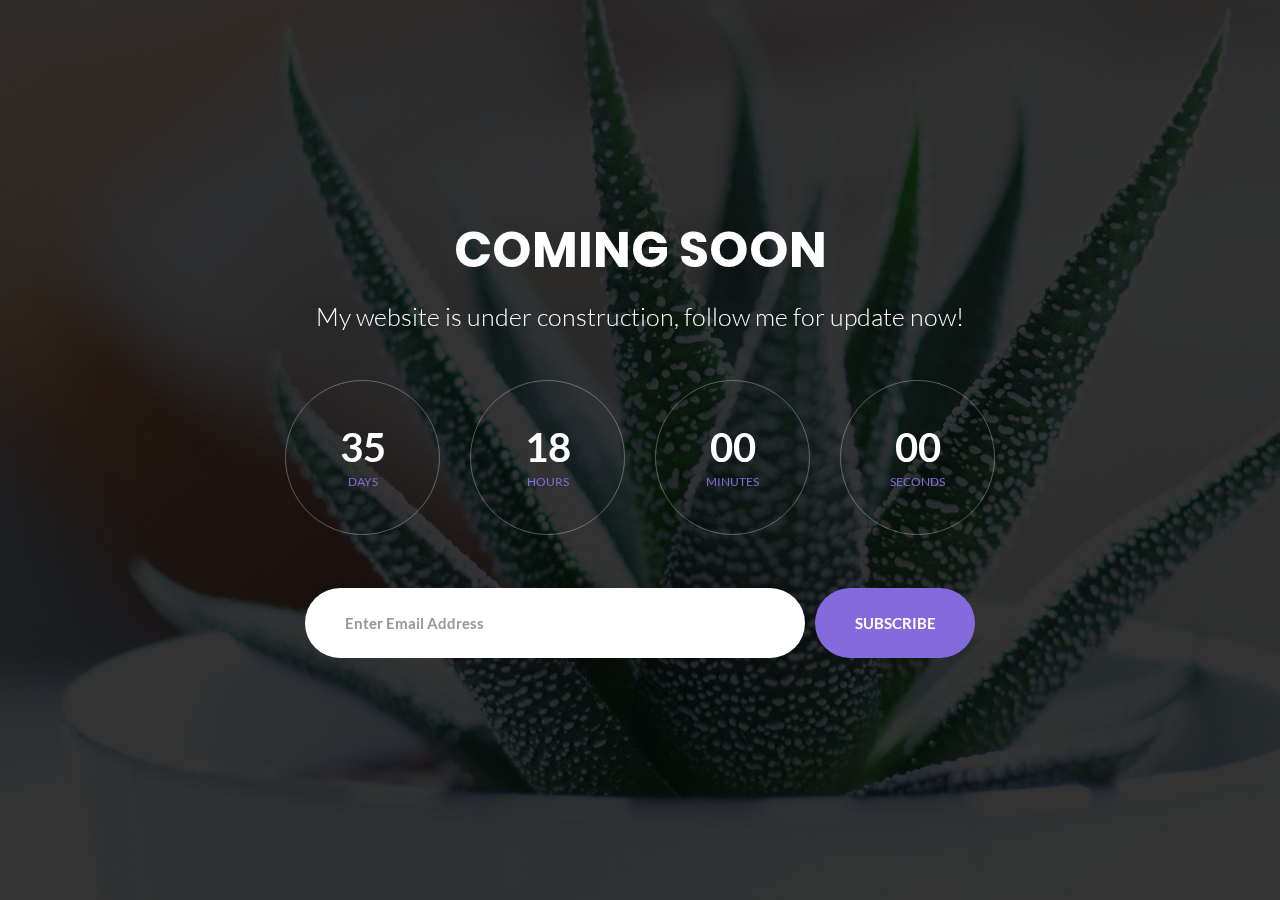
<file: UnderConstruction/index.html>
<!DOCTYPE html>
<html lang="en">
<head>
	<title>Xayed</title>
	<meta charset="UTF-8">
	<meta name="viewport" content="width=device-width, initial-scale=1">
<!--===============================================================================================-->	
	<link rel="icon" type="image/png" href="images/icons/favicon.ico"/>
<!--===============================================================================================-->
	<link rel="stylesheet" type="text/css" href="vendor/bootstrap/css/bootstrap.min.css">
<!--===============================================================================================-->
	<link rel="stylesheet" type="text/css" href="fonts/font-awesome-4.7.0/css/font-awesome.min.css">
<!--===============================================================================================-->
	<link rel="stylesheet" type="text/css" href="vendor/animate/animate.css">
<!--===============================================================================================-->
	<link rel="stylesheet" type="text/css" href="vendor/select2/select2.min.css">
<!--===============================================================================================-->
	<link rel="stylesheet" type="text/css" href="css/util.css">
	<link rel="stylesheet" type="text/css" href="css/main.css">
<!--===============================================================================================-->
</head>
<body>
	
	<!--  -->
	<div class="simpleslide100">
		<div class="simpleslide100-item bg-img1" style="background-image: url('images/bg01.jpg');"></div>
		<div class="simpleslide100-item bg-img1" style="background-image: url('images/bg02.jpg');"></div>
		<div class="simpleslide100-item bg-img1" style="background-image: url('images/bg03.jpg');"></div>
	</div>

	<div class="size1 overlay1">
		<!--  -->
		<div class="size1 flex-col-c-m p-l-15 p-r-15 p-t-50 p-b-50">
			<h3 class="l1-txt1 txt-center p-b-25">
				Coming Soon
			</h3>

			<p class="m2-txt1 txt-center p-b-48">
				My website is under construction, follow me for update now!
			</p>

			<div class="flex-w flex-c-m cd100 p-b-33">
				<div class="flex-col-c-m size2 bor1 m-l-15 m-r-15 m-b-20">
					<span class="l2-txt1 p-b-9 days">35</span>
					<span class="s2-txt1">Days</span>
				</div>

				<div class="flex-col-c-m size2 bor1 m-l-15 m-r-15 m-b-20">
					<span class="l2-txt1 p-b-9 hours">17</span>
					<span class="s2-txt1">Hours</span>
				</div>

				<div class="flex-col-c-m size2 bor1 m-l-15 m-r-15 m-b-20">
					<span class="l2-txt1 p-b-9 minutes">50</span>
					<span class="s2-txt1">Minutes</span>
				</div>

				<div class="flex-col-c-m size2 bor1 m-l-15 m-r-15 m-b-20">
					<span class="l2-txt1 p-b-9 seconds">39</span>
					<span class="s2-txt1">Seconds</span>
				</div>
			</div>

			<form class="w-full flex-w flex-c-m validate-form">

				<div class="wrap-input100 validate-input where1" data-validate = "Valid email is required: ex@abc.xyz">
					<input class="input100 placeholder0 s2-txt2" type="text" name="email" placeholder="Enter Email Address">
					<span class="focus-input100"></span>
				</div>
				
				
				<button class="flex-c-m size3 s2-txt3 how-btn1 trans-04 where1">
					Subscribe
				</button>
			</form>
		</div>
	</div>



	

<!--===============================================================================================-->	
	<script src="vendor/jquery/jquery-3.2.1.min.js"></script>
<!--===============================================================================================-->
	<script src="vendor/bootstrap/js/popper.js"></script>
	<script src="vendor/bootstrap/js/bootstrap.min.js"></script>
<!--===============================================================================================-->
	<script src="vendor/select2/select2.min.js"></script>
<!--===============================================================================================-->
	<script src="vendor/countdowntime/moment.min.js"></script>
	<script src="vendor/countdowntime/moment-timezone.min.js"></script>
	<script src="vendor/countdowntime/moment-timezone-with-data.min.js"></script>
	<script src="vendor/countdowntime/countdowntime.js"></script>
	<script>
		$('.cd100').countdown100({
			/*Set Endtime here*/
			/*Endtime must be > current time*/
			endtimeYear: 0,
			endtimeMonth: 0,
			endtimeDate: 35,
			endtimeHours: 18,
			endtimeMinutes: 0,
			endtimeSeconds: 0,
			timeZone: "" 
			// ex:  timeZone: "America/New_York"
			//go to " http://momentjs.com/timezone/ " to get timezone
		});
	</script>
<!--===============================================================================================-->
	<script src="vendor/tilt/tilt.jquery.min.js"></script>
	<script >
		$('.js-tilt').tilt({
			scale: 1.1
		})
	</script>
<!--===============================================================================================-->
	<script src="js/main.js"></script>

</body>
</html>
</file>
<file: UnderConstruction/css/util.css>
/*//////////////////////////////////////////////////////////////////
[ REBOOT ]*/
*, *:before, *:after {
	margin: 0px; 
	padding: 0px; 
	-webkit-box-sizing: border-box;
	-moz-box-sizing: border-box;
	box-sizing: border-box;
}

body, html {
	font-family: Arial, sans-serif;
	font-size: 15px;
	color: #666666;

	height: 100%;
	background-color: #fff;
	-webkit-box-sizing: border-box;
	-moz-box-sizing: border-box;
	box-sizing: border-box;
}

/*---------------------------------------------*/
a:focus {outline: none;}
a:hover {text-decoration: none;}

/* ------------------------------------ */
h1,h2,h3,h4,h5,h6,p {margin: 0px;}

ul, li {
	margin: 0px;
	list-style-type: none;
}


/* ------------------------------------ */
input, textarea, label {
	display: block;
	outline: none;
	border: none;
}

/* ------------------------------------ */
button {
	outline: none;
	border: none;
	background: transparent;
	cursor: pointer;
}
button:focus {outline: none;}

iframe {border: none;}


/*//////////////////////////////////////////////////////////////////
[ FONT SIZE ]*/
.fs-1 {font-size: 1px;}
.fs-2 {font-size: 2px;}
.fs-3 {font-size: 3px;}
.fs-4 {font-size: 4px;}
.fs-5 {font-size: 5px;}
.fs-6 {font-size: 6px;}
.fs-7 {font-size: 7px;}
.fs-8 {font-size: 8px;}
.fs-9 {font-size: 9px;}
.fs-10 {font-size: 10px;}
.fs-11 {font-size: 11px;}
.fs-12 {font-size: 12px;}
.fs-13 {font-size: 13px;}
.fs-14 {font-size: 14px;}
.fs-15 {font-size: 15px;}
.fs-16 {font-size: 16px;}
.fs-17 {font-size: 17px;}
.fs-18 {font-size: 18px;}
.fs-19 {font-size: 19px;}
.fs-20 {font-size: 20px;}
.fs-21 {font-size: 21px;}
.fs-22 {font-size: 22px;}
.fs-23 {font-size: 23px;}
.fs-24 {font-size: 24px;}
.fs-25 {font-size: 25px;}
.fs-26 {font-size: 26px;}
.fs-27 {font-size: 27px;}
.fs-28 {font-size: 28px;}
.fs-29 {font-size: 29px;}
.fs-30 {font-size: 30px;}
.fs-31 {font-size: 31px;}
.fs-32 {font-size: 32px;}
.fs-33 {font-size: 33px;}
.fs-34 {font-size: 34px;}
.fs-35 {font-size: 35px;}
.fs-36 {font-size: 36px;}
.fs-37 {font-size: 37px;}
.fs-38 {font-size: 38px;}
.fs-39 {font-size: 39px;}
.fs-40 {font-size: 40px;}
.fs-41 {font-size: 41px;}
.fs-42 {font-size: 42px;}
.fs-43 {font-size: 43px;}
.fs-44 {font-size: 44px;}
.fs-45 {font-size: 45px;}
.fs-46 {font-size: 46px;}
.fs-47 {font-size: 47px;}
.fs-48 {font-size: 48px;}
.fs-49 {font-size: 49px;}
.fs-50 {font-size: 50px;}
.fs-51 {font-size: 51px;}
.fs-52 {font-size: 52px;}
.fs-53 {font-size: 53px;}
.fs-54 {font-size: 54px;}
.fs-55 {font-size: 55px;}
.fs-56 {font-size: 56px;}
.fs-57 {font-size: 57px;}
.fs-58 {font-size: 58px;}
.fs-59 {font-size: 59px;}
.fs-60 {font-size: 60px;}
.fs-61 {font-size: 61px;}
.fs-62 {font-size: 62px;}
.fs-63 {font-size: 63px;}
.fs-64 {font-size: 64px;}
.fs-65 {font-size: 65px;}
.fs-66 {font-size: 66px;}
.fs-67 {font-size: 67px;}
.fs-68 {font-size: 68px;}
.fs-69 {font-size: 69px;}
.fs-70 {font-size: 70px;}
.fs-71 {font-size: 71px;}
.fs-72 {font-size: 72px;}
.fs-73 {font-size: 73px;}
.fs-74 {font-size: 74px;}
.fs-75 {font-size: 75px;}
.fs-76 {font-size: 76px;}
.fs-77 {font-size: 77px;}
.fs-78 {font-size: 78px;}
.fs-79 {font-size: 79px;}
.fs-80 {font-size: 80px;}
.fs-81 {font-size: 81px;}
.fs-82 {font-size: 82px;}
.fs-83 {font-size: 83px;}
.fs-84 {font-size: 84px;}
.fs-85 {font-size: 85px;}
.fs-86 {font-size: 86px;}
.fs-87 {font-size: 87px;}
.fs-88 {font-size: 88px;}
.fs-89 {font-size: 89px;}
.fs-90 {font-size: 90px;}
.fs-91 {font-size: 91px;}
.fs-92 {font-size: 92px;}
.fs-93 {font-size: 93px;}
.fs-94 {font-size: 94px;}
.fs-95 {font-size: 95px;}
.fs-96 {font-size: 96px;}
.fs-97 {font-size: 97px;}
.fs-98 {font-size: 98px;}
.fs-99 {font-size: 99px;}
.fs-100 {font-size: 100px;}
.fs-101 {font-size: 101px;}
.fs-102 {font-size: 102px;}
.fs-103 {font-size: 103px;}
.fs-104 {font-size: 104px;}
.fs-105 {font-size: 105px;}
.fs-106 {font-size: 106px;}
.fs-107 {font-size: 107px;}
.fs-108 {font-size: 108px;}
.fs-109 {font-size: 109px;}
.fs-110 {font-size: 110px;}
.fs-111 {font-size: 111px;}
.fs-112 {font-size: 112px;}
.fs-113 {font-size: 113px;}
.fs-114 {font-size: 114px;}
.fs-115 {font-size: 115px;}
.fs-116 {font-size: 116px;}
.fs-117 {font-size: 117px;}
.fs-118 {font-size: 118px;}
.fs-119 {font-size: 119px;}
.fs-120 {font-size: 120px;}
.fs-121 {font-size: 121px;}
.fs-122 {font-size: 122px;}
.fs-123 {font-size: 123px;}
.fs-124 {font-size: 124px;}
.fs-125 {font-size: 125px;}
.fs-126 {font-size: 126px;}
.fs-127 {font-size: 127px;}
.fs-128 {font-size: 128px;}
.fs-129 {font-size: 129px;}
.fs-130 {font-size: 130px;}
.fs-131 {font-size: 131px;}
.fs-132 {font-size: 132px;}
.fs-133 {font-size: 133px;}
.fs-134 {font-size: 134px;}
.fs-135 {font-size: 135px;}
.fs-136 {font-size: 136px;}
.fs-137 {font-size: 137px;}
.fs-138 {font-size: 138px;}
.fs-139 {font-size: 139px;}
.fs-140 {font-size: 140px;}
.fs-141 {font-size: 141px;}
.fs-142 {font-size: 142px;}
.fs-143 {font-size: 143px;}
.fs-144 {font-size: 144px;}
.fs-145 {font-size: 145px;}
.fs-146 {font-size: 146px;}
.fs-147 {font-size: 147px;}
.fs-148 {font-size: 148px;}
.fs-149 {font-size: 149px;}
.fs-150 {font-size: 150px;}
.fs-151 {font-size: 151px;}
.fs-152 {font-size: 152px;}
.fs-153 {font-size: 153px;}
.fs-154 {font-size: 154px;}
.fs-155 {font-size: 155px;}
.fs-156 {font-size: 156px;}
.fs-157 {font-size: 157px;}
.fs-158 {font-size: 158px;}
.fs-159 {font-size: 159px;}
.fs-160 {font-size: 160px;}
.fs-161 {font-size: 161px;}
.fs-162 {font-size: 162px;}
.fs-163 {font-size: 163px;}
.fs-164 {font-size: 164px;}
.fs-165 {font-size: 165px;}
.fs-166 {font-size: 166px;}
.fs-167 {font-size: 167px;}
.fs-168 {font-size: 168px;}
.fs-169 {font-size: 169px;}
.fs-170 {font-size: 170px;}
.fs-171 {font-size: 171px;}
.fs-172 {font-size: 172px;}
.fs-173 {font-size: 173px;}
.fs-174 {font-size: 174px;}
.fs-175 {font-size: 175px;}
.fs-176 {font-size: 176px;}
.fs-177 {font-size: 177px;}
.fs-178 {font-size: 178px;}
.fs-179 {font-size: 179px;}
.fs-180 {font-size: 180px;}
.fs-181 {font-size: 181px;}
.fs-182 {font-size: 182px;}
.fs-183 {font-size: 183px;}
.fs-184 {font-size: 184px;}
.fs-185 {font-size: 185px;}
.fs-186 {font-size: 186px;}
.fs-187 {font-size: 187px;}
.fs-188 {font-size: 188px;}
.fs-189 {font-size: 189px;}
.fs-190 {font-size: 190px;}
.fs-191 {font-size: 191px;}
.fs-192 {font-size: 192px;}
.fs-193 {font-size: 193px;}
.fs-194 {font-size: 194px;}
.fs-195 {font-size: 195px;}
.fs-196 {font-size: 196px;}
.fs-197 {font-size: 197px;}
.fs-198 {font-size: 198px;}
.fs-199 {font-size: 199px;}
.fs-200 {font-size: 200px;}

/*//////////////////////////////////////////////////////////////////
[ PADDING ]*/
.p-t-0 {padding-top: 0px;}
.p-t-1 {padding-top: 1px;}
.p-t-2 {padding-top: 2px;}
.p-t-3 {padding-top: 3px;}
.p-t-4 {padding-top: 4px;}
.p-t-5 {padding-top: 5px;}
.p-t-6 {padding-top: 6px;}
.p-t-7 {padding-top: 7px;}
.p-t-8 {padding-top: 8px;}
.p-t-9 {padding-top: 9px;}
.p-t-10 {padding-top: 10px;}
.p-t-11 {padding-top: 11px;}
.p-t-12 {padding-top: 12px;}
.p-t-13 {padding-top: 13px;}
.p-t-14 {padding-top: 14px;}
.p-t-15 {padding-top: 15px;}
.p-t-16 {padding-top: 16px;}
.p-t-17 {padding-top: 17px;}
.p-t-18 {padding-top: 18px;}
.p-t-19 {padding-top: 19px;}
.p-t-20 {padding-top: 20px;}
.p-t-21 {padding-top: 21px;}
.p-t-22 {padding-top: 22px;}
.p-t-23 {padding-top: 23px;}
.p-t-24 {padding-top: 24px;}
.p-t-25 {padding-top: 25px;}
.p-t-26 {padding-top: 26px;}
.p-t-27 {padding-top: 27px;}
.p-t-28 {padding-top: 28px;}
.p-t-29 {padding-top: 29px;}
.p-t-30 {padding-top: 30px;}
.p-t-31 {padding-top: 31px;}
.p-t-32 {padding-top: 32px;}
.p-t-33 {padding-top: 33px;}
.p-t-34 {padding-top: 34px;}
.p-t-35 {padding-top: 35px;}
.p-t-36 {padding-top: 36px;}
.p-t-37 {padding-top: 37px;}
.p-t-38 {padding-top: 38px;}
.p-t-39 {padding-top: 39px;}
.p-t-40 {padding-top: 40px;}
.p-t-41 {padding-top: 41px;}
.p-t-42 {padding-top: 42px;}
.p-t-43 {padding-top: 43px;}
.p-t-44 {padding-top: 44px;}
.p-t-45 {padding-top: 45px;}
.p-t-46 {padding-top: 46px;}
.p-t-47 {padding-top: 47px;}
.p-t-48 {padding-top: 48px;}
.p-t-49 {padding-top: 49px;}
.p-t-50 {padding-top: 50px;}
.p-t-51 {padding-top: 51px;}
.p-t-52 {padding-top: 52px;}
.p-t-53 {padding-top: 53px;}
.p-t-54 {padding-top: 54px;}
.p-t-55 {padding-top: 55px;}
.p-t-56 {padding-top: 56px;}
.p-t-57 {padding-top: 57px;}
.p-t-58 {padding-top: 58px;}
.p-t-59 {padding-top: 59px;}
.p-t-60 {padding-top: 60px;}
.p-t-61 {padding-top: 61px;}
.p-t-62 {padding-top: 62px;}
.p-t-63 {padding-top: 63px;}
.p-t-64 {padding-top: 64px;}
.p-t-65 {padding-top: 65px;}
.p-t-66 {padding-top: 66px;}
.p-t-67 {padding-top: 67px;}
.p-t-68 {padding-top: 68px;}
.p-t-69 {padding-top: 69px;}
.p-t-70 {padding-top: 70px;}
.p-t-71 {padding-top: 71px;}
.p-t-72 {padding-top: 72px;}
.p-t-73 {padding-top: 73px;}
.p-t-74 {padding-top: 74px;}
.p-t-75 {padding-top: 75px;}
.p-t-76 {padding-top: 76px;}
.p-t-77 {padding-top: 77px;}
.p-t-78 {padding-top: 78px;}
.p-t-79 {padding-top: 79px;}
.p-t-80 {padding-top: 80px;}
.p-t-81 {padding-top: 81px;}
.p-t-82 {padding-top: 82px;}
.p-t-83 {padding-top: 83px;}
.p-t-84 {padding-top: 84px;}
.p-t-85 {padding-top: 85px;}
.p-t-86 {padding-top: 86px;}
.p-t-87 {padding-top: 87px;}
.p-t-88 {padding-top: 88px;}
.p-t-89 {padding-top: 89px;}
.p-t-90 {padding-top: 90px;}
.p-t-91 {padding-top: 91px;}
.p-t-92 {padding-top: 92px;}
.p-t-93 {padding-top: 93px;}
.p-t-94 {padding-top: 94px;}
.p-t-95 {padding-top: 95px;}
.p-t-96 {padding-top: 96px;}
.p-t-97 {padding-top: 97px;}
.p-t-98 {padding-top: 98px;}
.p-t-99 {padding-top: 99px;}
.p-t-100 {padding-top: 100px;}
.p-t-101 {padding-top: 101px;}
.p-t-102 {padding-top: 102px;}
.p-t-103 {padding-top: 103px;}
.p-t-104 {padding-top: 104px;}
.p-t-105 {padding-top: 105px;}
.p-t-106 {padding-top: 106px;}
.p-t-107 {padding-top: 107px;}
.p-t-108 {padding-top: 108px;}
.p-t-109 {padding-top: 109px;}
.p-t-110 {padding-top: 110px;}
.p-t-111 {padding-top: 111px;}
.p-t-112 {padding-top: 112px;}
.p-t-113 {padding-top: 113px;}
.p-t-114 {padding-top: 114px;}
.p-t-115 {padding-top: 115px;}
.p-t-116 {padding-top: 116px;}
.p-t-117 {padding-top: 117px;}
.p-t-118 {padding-top: 118px;}
.p-t-119 {padding-top: 119px;}
.p-t-120 {padding-top: 120px;}
.p-t-121 {padding-top: 121px;}
.p-t-122 {padding-top: 122px;}
.p-t-123 {padding-top: 123px;}
.p-t-124 {padding-top: 124px;}
.p-t-125 {padding-top: 125px;}
.p-t-126 {padding-top: 126px;}
.p-t-127 {padding-top: 127px;}
.p-t-128 {padding-top: 128px;}
.p-t-129 {padding-top: 129px;}
.p-t-130 {padding-top: 130px;}
.p-t-131 {padding-top: 131px;}
.p-t-132 {padding-top: 132px;}
.p-t-133 {padding-top: 133px;}
.p-t-134 {padding-top: 134px;}
.p-t-135 {padding-top: 135px;}
.p-t-136 {padding-top: 136px;}
.p-t-137 {padding-top: 137px;}
.p-t-138 {padding-top: 138px;}
.p-t-139 {padding-top: 139px;}
.p-t-140 {padding-top: 140px;}
.p-t-141 {padding-top: 141px;}
.p-t-142 {padding-top: 142px;}
.p-t-143 {padding-top: 143px;}
.p-t-144 {padding-top: 144px;}
.p-t-145 {padding-top: 145px;}
.p-t-146 {padding-top: 146px;}
.p-t-147 {padding-top: 147px;}
.p-t-148 {padding-top: 148px;}
.p-t-149 {padding-top: 149px;}
.p-t-150 {padding-top: 150px;}
.p-t-151 {padding-top: 151px;}
.p-t-152 {padding-top: 152px;}
.p-t-153 {padding-top: 153px;}
.p-t-154 {padding-top: 154px;}
.p-t-155 {padding-top: 155px;}
.p-t-156 {padding-top: 156px;}
.p-t-157 {padding-top: 157px;}
.p-t-158 {padding-top: 158px;}
.p-t-159 {padding-top: 159px;}
.p-t-160 {padding-top: 160px;}
.p-t-161 {padding-top: 161px;}
.p-t-162 {padding-top: 162px;}
.p-t-163 {padding-top: 163px;}
.p-t-164 {padding-top: 164px;}
.p-t-165 {padding-top: 165px;}
.p-t-166 {padding-top: 166px;}
.p-t-167 {padding-top: 167px;}
.p-t-168 {padding-top: 168px;}
.p-t-169 {padding-top: 169px;}
.p-t-170 {padding-top: 170px;}
.p-t-171 {padding-top: 171px;}
.p-t-172 {padding-top: 172px;}
.p-t-173 {padding-top: 173px;}
.p-t-174 {padding-top: 174px;}
.p-t-175 {padding-top: 175px;}
.p-t-176 {padding-top: 176px;}
.p-t-177 {padding-top: 177px;}
.p-t-178 {padding-top: 178px;}
.p-t-179 {padding-top: 179px;}
.p-t-180 {padding-top: 180px;}
.p-t-181 {padding-top: 181px;}
.p-t-182 {padding-top: 182px;}
.p-t-183 {padding-top: 183px;}
.p-t-184 {padding-top: 184px;}
.p-t-185 {padding-top: 185px;}
.p-t-186 {padding-top: 186px;}
.p-t-187 {padding-top: 187px;}
.p-t-188 {padding-top: 188px;}
.p-t-189 {padding-top: 189px;}
.p-t-190 {padding-top: 190px;}
.p-t-191 {padding-top: 191px;}
.p-t-192 {padding-top: 192px;}
.p-t-193 {padding-top: 193px;}
.p-t-194 {padding-top: 194px;}
.p-t-195 {padding-top: 195px;}
.p-t-196 {padding-top: 196px;}
.p-t-197 {padding-top: 197px;}
.p-t-198 {padding-top: 198px;}
.p-t-199 {padding-top: 199px;}
.p-t-200 {padding-top: 200px;}
.p-t-201 {padding-top: 201px;}
.p-t-202 {padding-top: 202px;}
.p-t-203 {padding-top: 203px;}
.p-t-204 {padding-top: 204px;}
.p-t-205 {padding-top: 205px;}
.p-t-206 {padding-top: 206px;}
.p-t-207 {padding-top: 207px;}
.p-t-208 {padding-top: 208px;}
.p-t-209 {padding-top: 209px;}
.p-t-210 {padding-top: 210px;}
.p-t-211 {padding-top: 211px;}
.p-t-212 {padding-top: 212px;}
.p-t-213 {padding-top: 213px;}
.p-t-214 {padding-top: 214px;}
.p-t-215 {padding-top: 215px;}
.p-t-216 {padding-top: 216px;}
.p-t-217 {padding-top: 217px;}
.p-t-218 {padding-top: 218px;}
.p-t-219 {padding-top: 219px;}
.p-t-220 {padding-top: 220px;}
.p-t-221 {padding-top: 221px;}
.p-t-222 {padding-top: 222px;}
.p-t-223 {padding-top: 223px;}
.p-t-224 {padding-top: 224px;}
.p-t-225 {padding-top: 225px;}
.p-t-226 {padding-top: 226px;}
.p-t-227 {padding-top: 227px;}
.p-t-228 {padding-top: 228px;}
.p-t-229 {padding-top: 229px;}
.p-t-230 {padding-top: 230px;}
.p-t-231 {padding-top: 231px;}
.p-t-232 {padding-top: 232px;}
.p-t-233 {padding-top: 233px;}
.p-t-234 {padding-top: 234px;}
.p-t-235 {padding-top: 235px;}
.p-t-236 {padding-top: 236px;}
.p-t-237 {padding-top: 237px;}
.p-t-238 {padding-top: 238px;}
.p-t-239 {padding-top: 239px;}
.p-t-240 {padding-top: 240px;}
.p-t-241 {padding-top: 241px;}
.p-t-242 {padding-top: 242px;}
.p-t-243 {padding-top: 243px;}
.p-t-244 {padding-top: 244px;}
.p-t-245 {padding-top: 245px;}
.p-t-246 {padding-top: 246px;}
.p-t-247 {padding-top: 247px;}
.p-t-248 {padding-top: 248px;}
.p-t-249 {padding-top: 249px;}
.p-t-250 {padding-top: 250px;}
.p-b-0 {padding-bottom: 0px;}
.p-b-1 {padding-bottom: 1px;}
.p-b-2 {padding-bottom: 2px;}
.p-b-3 {padding-bottom: 3px;}
.p-b-4 {padding-bottom: 4px;}
.p-b-5 {padding-bottom: 5px;}
.p-b-6 {padding-bottom: 6px;}
.p-b-7 {padding-bottom: 7px;}
.p-b-8 {padding-bottom: 8px;}
.p-b-9 {padding-bottom: 9px;}
.p-b-10 {padding-bottom: 10px;}
.p-b-11 {padding-bottom: 11px;}
.p-b-12 {padding-bottom: 12px;}
.p-b-13 {padding-bottom: 13px;}
.p-b-14 {padding-bottom: 14px;}
.p-b-15 {padding-bottom: 15px;}
.p-b-16 {padding-bottom: 16px;}
.p-b-17 {padding-bottom: 17px;}
.p-b-18 {padding-bottom: 18px;}
.p-b-19 {padding-bottom: 19px;}
.p-b-20 {padding-bottom: 20px;}
.p-b-21 {padding-bottom: 21px;}
.p-b-22 {padding-bottom: 22px;}
.p-b-23 {padding-bottom: 23px;}
.p-b-24 {padding-bottom: 24px;}
.p-b-25 {padding-bottom: 25px;}
.p-b-26 {padding-bottom: 26px;}
.p-b-27 {padding-bottom: 27px;}
.p-b-28 {padding-bottom: 28px;}
.p-b-29 {padding-bottom: 29px;}
.p-b-30 {padding-bottom: 30px;}
.p-b-31 {padding-bottom: 31px;}
.p-b-32 {padding-bottom: 32px;}
.p-b-33 {padding-bottom: 33px;}
.p-b-34 {padding-bottom: 34px;}
.p-b-35 {padding-bottom: 35px;}
.p-b-36 {padding-bottom: 36px;}
.p-b-37 {padding-bottom: 37px;}
.p-b-38 {padding-bottom: 38px;}
.p-b-39 {padding-bottom: 39px;}
.p-b-40 {padding-bottom: 40px;}
.p-b-41 {padding-bottom: 41px;}
.p-b-42 {padding-bottom: 42px;}
.p-b-43 {padding-bottom: 43px;}
.p-b-44 {padding-bottom: 44px;}
.p-b-45 {padding-bottom: 45px;}
.p-b-46 {padding-bottom: 46px;}
.p-b-47 {padding-bottom: 47px;}
.p-b-48 {padding-bottom: 48px;}
.p-b-49 {padding-bottom: 49px;}
.p-b-50 {padding-bottom: 50px;}
.p-b-51 {padding-bottom: 51px;}
.p-b-52 {padding-bottom: 52px;}
.p-b-53 {padding-bottom: 53px;}
.p-b-54 {padding-bottom: 54px;}
.p-b-55 {padding-bottom: 55px;}
.p-b-56 {padding-bottom: 56px;}
.p-b-57 {padding-bottom: 57px;}
.p-b-58 {padding-bottom: 58px;}
.p-b-59 {padding-bottom: 59px;}
.p-b-60 {padding-bottom: 60px;}
.p-b-61 {padding-bottom: 61px;}
.p-b-62 {padding-bottom: 62px;}
.p-b-63 {padding-bottom: 63px;}
.p-b-64 {padding-bottom: 64px;}
.p-b-65 {padding-bottom: 65px;}
.p-b-66 {padding-bottom: 66px;}
.p-b-67 {padding-bottom: 67px;}
.p-b-68 {padding-bottom: 68px;}
.p-b-69 {padding-bottom: 69px;}
.p-b-70 {padding-bottom: 70px;}
.p-b-71 {padding-bottom: 71px;}
.p-b-72 {padding-bottom: 72px;}
.p-b-73 {padding-bottom: 73px;}
.p-b-74 {padding-bottom: 74px;}
.p-b-75 {padding-bottom: 75px;}
.p-b-76 {padding-bottom: 76px;}
.p-b-77 {padding-bottom: 77px;}
.p-b-78 {padding-bottom: 78px;}
.p-b-79 {padding-bottom: 79px;}
.p-b-80 {padding-bottom: 80px;}
.p-b-81 {padding-bottom: 81px;}
.p-b-82 {padding-bottom: 82px;}
.p-b-83 {padding-bottom: 83px;}
.p-b-84 {padding-bottom: 84px;}
.p-b-85 {padding-bottom: 85px;}
.p-b-86 {padding-bottom: 86px;}
.p-b-87 {padding-bottom: 87px;}
.p-b-88 {padding-bottom: 88px;}
.p-b-89 {padding-bottom: 89px;}
.p-b-90 {padding-bottom: 90px;}
.p-b-91 {padding-bottom: 91px;}
.p-b-92 {padding-bottom: 92px;}
.p-b-93 {padding-bottom: 93px;}
.p-b-94 {padding-bottom: 94px;}
.p-b-95 {padding-bottom: 95px;}
.p-b-96 {padding-bottom: 96px;}
.p-b-97 {padding-bottom: 97px;}
.p-b-98 {padding-bottom: 98px;}
.p-b-99 {padding-bottom: 99px;}
.p-b-100 {padding-bottom: 100px;}
.p-b-101 {padding-bottom: 101px;}
.p-b-102 {padding-bottom: 102px;}
.p-b-103 {padding-bottom: 103px;}
.p-b-104 {padding-bottom: 104px;}
.p-b-105 {padding-bottom: 105px;}
.p-b-106 {padding-bottom: 106px;}
.p-b-107 {padding-bottom: 107px;}
.p-b-108 {padding-bottom: 108px;}
.p-b-109 {padding-bottom: 109px;}
.p-b-110 {padding-bottom: 110px;}
.p-b-111 {padding-bottom: 111px;}
.p-b-112 {padding-bottom: 112px;}
.p-b-113 {padding-bottom: 113px;}
.p-b-114 {padding-bottom: 114px;}
.p-b-115 {padding-bottom: 115px;}
.p-b-116 {padding-bottom: 116px;}
.p-b-117 {padding-bottom: 117px;}
.p-b-118 {padding-bottom: 118px;}
.p-b-119 {padding-bottom: 119px;}
.p-b-120 {padding-bottom: 120px;}
.p-b-121 {padding-bottom: 121px;}
.p-b-122 {padding-bottom: 122px;}
.p-b-123 {padding-bottom: 123px;}
.p-b-124 {padding-bottom: 124px;}
.p-b-125 {padding-bottom: 125px;}
.p-b-126 {padding-bottom: 126px;}
.p-b-127 {padding-bottom: 127px;}
.p-b-128 {padding-bottom: 128px;}
.p-b-129 {padding-bottom: 129px;}
.p-b-130 {padding-bottom: 130px;}
.p-b-131 {padding-bottom: 131px;}
.p-b-132 {padding-bottom: 132px;}
.p-b-133 {padding-bottom: 133px;}
.p-b-134 {padding-bottom: 134px;}
.p-b-135 {padding-bottom: 135px;}
.p-b-136 {padding-bottom: 136px;}
.p-b-137 {padding-bottom: 137px;}
.p-b-138 {padding-bottom: 138px;}
.p-b-139 {padding-bottom: 139px;}
.p-b-140 {padding-bottom: 140px;}
.p-b-141 {padding-bottom: 141px;}
.p-b-142 {padding-bottom: 142px;}
.p-b-143 {padding-bottom: 143px;}
.p-b-144 {padding-bottom: 144px;}
.p-b-145 {padding-bottom: 145px;}
.p-b-146 {padding-bottom: 146px;}
.p-b-147 {padding-bottom: 147px;}
.p-b-148 {padding-bottom: 148px;}
.p-b-149 {padding-bottom: 149px;}
.p-b-150 {padding-bottom: 150px;}
.p-b-151 {padding-bottom: 151px;}
.p-b-152 {padding-bottom: 152px;}
.p-b-153 {padding-bottom: 153px;}
.p-b-154 {padding-bottom: 154px;}
.p-b-155 {padding-bottom: 155px;}
.p-b-156 {padding-bottom: 156px;}
.p-b-157 {padding-bottom: 157px;}
.p-b-158 {padding-bottom: 158px;}
.p-b-159 {padding-bottom: 159px;}
.p-b-160 {padding-bottom: 160px;}
.p-b-161 {padding-bottom: 161px;}
.p-b-162 {padding-bottom: 162px;}
.p-b-163 {padding-bottom: 163px;}
.p-b-164 {padding-bottom: 164px;}
.p-b-165 {padding-bottom: 165px;}
.p-b-166 {padding-bottom: 166px;}
.p-b-167 {padding-bottom: 167px;}
.p-b-168 {padding-bottom: 168px;}
.p-b-169 {padding-bottom: 169px;}
.p-b-170 {padding-bottom: 170px;}
.p-b-171 {padding-bottom: 171px;}
.p-b-172 {padding-bottom: 172px;}
.p-b-173 {padding-bottom: 173px;}
.p-b-174 {padding-bottom: 174px;}
.p-b-175 {padding-bottom: 175px;}
.p-b-176 {padding-bottom: 176px;}
.p-b-177 {padding-bottom: 177px;}
.p-b-178 {padding-bottom: 178px;}
.p-b-179 {padding-bottom: 179px;}
.p-b-180 {padding-bottom: 180px;}
.p-b-181 {padding-bottom: 181px;}
.p-b-182 {padding-bottom: 182px;}
.p-b-183 {padding-bottom: 183px;}
.p-b-184 {padding-bottom: 184px;}
.p-b-185 {padding-bottom: 185px;}
.p-b-186 {padding-bottom: 186px;}
.p-b-187 {padding-bottom: 187px;}
.p-b-188 {padding-bottom: 188px;}
.p-b-189 {padding-bottom: 189px;}
.p-b-190 {padding-bottom: 190px;}
.p-b-191 {padding-bottom: 191px;}
.p-b-192 {padding-bottom: 192px;}
.p-b-193 {padding-bottom: 193px;}
.p-b-194 {padding-bottom: 194px;}
.p-b-195 {padding-bottom: 195px;}
.p-b-196 {padding-bottom: 196px;}
.p-b-197 {padding-bottom: 197px;}
.p-b-198 {padding-bottom: 198px;}
.p-b-199 {padding-bottom: 199px;}
.p-b-200 {padding-bottom: 200px;}
.p-b-201 {padding-bottom: 201px;}
.p-b-202 {padding-bottom: 202px;}
.p-b-203 {padding-bottom: 203px;}
.p-b-204 {padding-bottom: 204px;}
.p-b-205 {padding-bottom: 205px;}
.p-b-206 {padding-bottom: 206px;}
.p-b-207 {padding-bottom: 207px;}
.p-b-208 {padding-bottom: 208px;}
.p-b-209 {padding-bottom: 209px;}
.p-b-210 {padding-bottom: 210px;}
.p-b-211 {padding-bottom: 211px;}
.p-b-212 {padding-bottom: 212px;}
.p-b-213 {padding-bottom: 213px;}
.p-b-214 {padding-bottom: 214px;}
.p-b-215 {padding-bottom: 215px;}
.p-b-216 {padding-bottom: 216px;}
.p-b-217 {padding-bottom: 217px;}
.p-b-218 {padding-bottom: 218px;}
.p-b-219 {padding-bottom: 219px;}
.p-b-220 {padding-bottom: 220px;}
.p-b-221 {padding-bottom: 221px;}
.p-b-222 {padding-bottom: 222px;}
.p-b-223 {padding-bottom: 223px;}
.p-b-224 {padding-bottom: 224px;}
.p-b-225 {padding-bottom: 225px;}
.p-b-226 {padding-bottom: 226px;}
.p-b-227 {padding-bottom: 227px;}
.p-b-228 {padding-bottom: 228px;}
.p-b-229 {padding-bottom: 229px;}
.p-b-230 {padding-bottom: 230px;}
.p-b-231 {padding-bottom: 231px;}
.p-b-232 {padding-bottom: 232px;}
.p-b-233 {padding-bottom: 233px;}
.p-b-234 {padding-bottom: 234px;}
.p-b-235 {padding-bottom: 235px;}
.p-b-236 {padding-bottom: 236px;}
.p-b-237 {padding-bottom: 237px;}
.p-b-238 {padding-bottom: 238px;}
.p-b-239 {padding-bottom: 239px;}
.p-b-240 {padding-bottom: 240px;}
.p-b-241 {padding-bottom: 241px;}
.p-b-242 {padding-bottom: 242px;}
.p-b-243 {padding-bottom: 243px;}
.p-b-244 {padding-bottom: 244px;}
.p-b-245 {padding-bottom: 245px;}
.p-b-246 {padding-bottom: 246px;}
.p-b-247 {padding-bottom: 247px;}
.p-b-248 {padding-bottom: 248px;}
.p-b-249 {padding-bottom: 249px;}
.p-b-250 {padding-bottom: 250px;}
.p-l-0 {padding-left: 0px;}
.p-l-1 {padding-left: 1px;}
.p-l-2 {padding-left: 2px;}
.p-l-3 {padding-left: 3px;}
.p-l-4 {padding-left: 4px;}
.p-l-5 {padding-left: 5px;}
.p-l-6 {padding-left: 6px;}
.p-l-7 {padding-left: 7px;}
.p-l-8 {padding-left: 8px;}
.p-l-9 {padding-left: 9px;}
.p-l-10 {padding-left: 10px;}
.p-l-11 {padding-left: 11px;}
.p-l-12 {padding-left: 12px;}
.p-l-13 {padding-left: 13px;}
.p-l-14 {padding-left: 14px;}
.p-l-15 {padding-left: 15px;}
.p-l-16 {padding-left: 16px;}
.p-l-17 {padding-left: 17px;}
.p-l-18 {padding-left: 18px;}
.p-l-19 {padding-left: 19px;}
.p-l-20 {padding-left: 20px;}
.p-l-21 {padding-left: 21px;}
.p-l-22 {padding-left: 22px;}
.p-l-23 {padding-left: 23px;}
.p-l-24 {padding-left: 24px;}
.p-l-25 {padding-left: 25px;}
.p-l-26 {padding-left: 26px;}
.p-l-27 {padding-left: 27px;}
.p-l-28 {padding-left: 28px;}
.p-l-29 {padding-left: 29px;}
.p-l-30 {padding-left: 30px;}
.p-l-31 {padding-left: 31px;}
.p-l-32 {padding-left: 32px;}
.p-l-33 {padding-left: 33px;}
.p-l-34 {padding-left: 34px;}
.p-l-35 {padding-left: 35px;}
.p-l-36 {padding-left: 36px;}
.p-l-37 {padding-left: 37px;}
.p-l-38 {padding-left: 38px;}
.p-l-39 {padding-left: 39px;}
.p-l-40 {padding-left: 40px;}
.p-l-41 {padding-left: 41px;}
.p-l-42 {padding-left: 42px;}
.p-l-43 {padding-left: 43px;}
.p-l-44 {padding-left: 44px;}
.p-l-45 {padding-left: 45px;}
.p-l-46 {padding-left: 46px;}
.p-l-47 {padding-left: 47px;}
.p-l-48 {padding-left: 48px;}
.p-l-49 {padding-left: 49px;}
.p-l-50 {padding-left: 50px;}
.p-l-51 {padding-left: 51px;}
.p-l-52 {padding-left: 52px;}
.p-l-53 {padding-left: 53px;}
.p-l-54 {padding-left: 54px;}
.p-l-55 {padding-left: 55px;}
.p-l-56 {padding-left: 56px;}
.p-l-57 {padding-left: 57px;}
.p-l-58 {padding-left: 58px;}
.p-l-59 {padding-left: 59px;}
.p-l-60 {padding-left: 60px;}
.p-l-61 {padding-left: 61px;}
.p-l-62 {padding-left: 62px;}
.p-l-63 {padding-left: 63px;}
.p-l-64 {padding-left: 64px;}
.p-l-65 {padding-left: 65px;}
.p-l-66 {padding-left: 66px;}
.p-l-67 {padding-left: 67px;}
.p-l-68 {padding-left: 68px;}
.p-l-69 {padding-left: 69px;}
.p-l-70 {padding-left: 70px;}
.p-l-71 {padding-left: 71px;}
.p-l-72 {padding-left: 72px;}
.p-l-73 {padding-left: 73px;}
.p-l-74 {padding-left: 74px;}
.p-l-75 {padding-left: 75px;}
.p-l-76 {padding-left: 76px;}
.p-l-77 {padding-left: 77px;}
.p-l-78 {padding-left: 78px;}
.p-l-79 {padding-left: 79px;}
.p-l-80 {padding-left: 80px;}
.p-l-81 {padding-left: 81px;}
.p-l-82 {padding-left: 82px;}
.p-l-83 {padding-left: 83px;}
.p-l-84 {padding-left: 84px;}
.p-l-85 {padding-left: 85px;}
.p-l-86 {padding-left: 86px;}
.p-l-87 {padding-left: 87px;}
.p-l-88 {padding-left: 88px;}
.p-l-89 {padding-left: 89px;}
.p-l-90 {padding-left: 90px;}
.p-l-91 {padding-left: 91px;}
.p-l-92 {padding-left: 92px;}
.p-l-93 {padding-left: 93px;}
.p-l-94 {padding-left: 94px;}
.p-l-95 {padding-left: 95px;}
.p-l-96 {padding-left: 96px;}
.p-l-97 {padding-left: 97px;}
.p-l-98 {padding-left: 98px;}
.p-l-99 {padding-left: 99px;}
.p-l-100 {padding-left: 100px;}
.p-l-101 {padding-left: 101px;}
.p-l-102 {padding-left: 102px;}
.p-l-103 {padding-left: 103px;}
.p-l-104 {padding-left: 104px;}
.p-l-105 {padding-left: 105px;}
.p-l-106 {padding-left: 106px;}
.p-l-107 {padding-left: 107px;}
.p-l-108 {padding-left: 108px;}
.p-l-109 {padding-left: 109px;}
.p-l-110 {padding-left: 110px;}
.p-l-111 {padding-left: 111px;}
.p-l-112 {padding-left: 112px;}
.p-l-113 {padding-left: 113px;}
.p-l-114 {padding-left: 114px;}
.p-l-115 {padding-left: 115px;}
.p-l-116 {padding-left: 116px;}
.p-l-117 {padding-left: 117px;}
.p-l-118 {padding-left: 118px;}
.p-l-119 {padding-left: 119px;}
.p-l-120 {padding-left: 120px;}
.p-l-121 {padding-left: 121px;}
.p-l-122 {padding-left: 122px;}
.p-l-123 {padding-left: 123px;}
.p-l-124 {padding-left: 124px;}
.p-l-125 {padding-left: 125px;}
.p-l-126 {padding-left: 126px;}
.p-l-127 {padding-left: 127px;}
.p-l-128 {padding-left: 128px;}
.p-l-129 {padding-left: 129px;}
.p-l-130 {padding-left: 130px;}
.p-l-131 {padding-left: 131px;}
.p-l-132 {padding-left: 132px;}
.p-l-133 {padding-left: 133px;}
.p-l-134 {padding-left: 134px;}
.p-l-135 {padding-left: 135px;}
.p-l-136 {padding-left: 136px;}
.p-l-137 {padding-left: 137px;}
.p-l-138 {padding-left: 138px;}
.p-l-139 {padding-left: 139px;}
.p-l-140 {padding-left: 140px;}
.p-l-141 {padding-left: 141px;}
.p-l-142 {padding-left: 142px;}
.p-l-143 {padding-left: 143px;}
.p-l-144 {padding-left: 144px;}
.p-l-145 {padding-left: 145px;}
.p-l-146 {padding-left: 146px;}
.p-l-147 {padding-left: 147px;}
.p-l-148 {padding-left: 148px;}
.p-l-149 {padding-left: 149px;}
.p-l-150 {padding-left: 150px;}
.p-l-151 {padding-left: 151px;}
.p-l-152 {padding-left: 152px;}
.p-l-153 {padding-left: 153px;}
.p-l-154 {padding-left: 154px;}
.p-l-155 {padding-left: 155px;}
.p-l-156 {padding-left: 156px;}
.p-l-157 {padding-left: 157px;}
.p-l-158 {padding-left: 158px;}
.p-l-159 {padding-left: 159px;}
.p-l-160 {padding-left: 160px;}
.p-l-161 {padding-left: 161px;}
.p-l-162 {padding-left: 162px;}
.p-l-163 {padding-left: 163px;}
.p-l-164 {padding-left: 164px;}
.p-l-165 {padding-left: 165px;}
.p-l-166 {padding-left: 166px;}
.p-l-167 {padding-left: 167px;}
.p-l-168 {padding-left: 168px;}
.p-l-169 {padding-left: 169px;}
.p-l-170 {padding-left: 170px;}
.p-l-171 {padding-left: 171px;}
.p-l-172 {padding-left: 172px;}
.p-l-173 {padding-left: 173px;}
.p-l-174 {padding-left: 174px;}
.p-l-175 {padding-left: 175px;}
.p-l-176 {padding-left: 176px;}
.p-l-177 {padding-left: 177px;}
.p-l-178 {padding-left: 178px;}
.p-l-179 {padding-left: 179px;}
.p-l-180 {padding-left: 180px;}
.p-l-181 {padding-left: 181px;}
.p-l-182 {padding-left: 182px;}
.p-l-183 {padding-left: 183px;}
.p-l-184 {padding-left: 184px;}
.p-l-185 {padding-left: 185px;}
.p-l-186 {padding-left: 186px;}
.p-l-187 {padding-left: 187px;}
.p-l-188 {padding-left: 188px;}
.p-l-189 {padding-left: 189px;}
.p-l-190 {padding-left: 190px;}
.p-l-191 {padding-left: 191px;}
.p-l-192 {padding-left: 192px;}
.p-l-193 {padding-left: 193px;}
.p-l-194 {padding-left: 194px;}
.p-l-195 {padding-left: 195px;}
.p-l-196 {padding-left: 196px;}
.p-l-197 {padding-left: 197px;}
.p-l-198 {padding-left: 198px;}
.p-l-199 {padding-left: 199px;}
.p-l-200 {padding-left: 200px;}
.p-l-201 {padding-left: 201px;}
.p-l-202 {padding-left: 202px;}
.p-l-203 {padding-left: 203px;}
.p-l-204 {padding-left: 204px;}
.p-l-205 {padding-left: 205px;}
.p-l-206 {padding-left: 206px;}
.p-l-207 {padding-left: 207px;}
.p-l-208 {padding-left: 208px;}
.p-l-209 {padding-left: 209px;}
.p-l-210 {padding-left: 210px;}
.p-l-211 {padding-left: 211px;}
.p-l-212 {padding-left: 212px;}
.p-l-213 {padding-left: 213px;}
.p-l-214 {padding-left: 214px;}
.p-l-215 {padding-left: 215px;}
.p-l-216 {padding-left: 216px;}
.p-l-217 {padding-left: 217px;}
.p-l-218 {padding-left: 218px;}
.p-l-219 {padding-left: 219px;}
.p-l-220 {padding-left: 220px;}
.p-l-221 {padding-left: 221px;}
.p-l-222 {padding-left: 222px;}
.p-l-223 {padding-left: 223px;}
.p-l-224 {padding-left: 224px;}
.p-l-225 {padding-left: 225px;}
.p-l-226 {padding-left: 226px;}
.p-l-227 {padding-left: 227px;}
.p-l-228 {padding-left: 228px;}
.p-l-229 {padding-left: 229px;}
.p-l-230 {padding-left: 230px;}
.p-l-231 {padding-left: 231px;}
.p-l-232 {padding-left: 232px;}
.p-l-233 {padding-left: 233px;}
.p-l-234 {padding-left: 234px;}
.p-l-235 {padding-left: 235px;}
.p-l-236 {padding-left: 236px;}
.p-l-237 {padding-left: 237px;}
.p-l-238 {padding-left: 238px;}
.p-l-239 {padding-left: 239px;}
.p-l-240 {padding-left: 240px;}
.p-l-241 {padding-left: 241px;}
.p-l-242 {padding-left: 242px;}
.p-l-243 {padding-left: 243px;}
.p-l-244 {padding-left: 244px;}
.p-l-245 {padding-left: 245px;}
.p-l-246 {padding-left: 246px;}
.p-l-247 {padding-left: 247px;}
.p-l-248 {padding-left: 248px;}
.p-l-249 {padding-left: 249px;}
.p-l-250 {padding-left: 250px;}
.p-r-0 {padding-right: 0px;}
.p-r-1 {padding-right: 1px;}
.p-r-2 {padding-right: 2px;}
.p-r-3 {padding-right: 3px;}
.p-r-4 {padding-right: 4px;}
.p-r-5 {padding-right: 5px;}
.p-r-6 {padding-right: 6px;}
.p-r-7 {padding-right: 7px;}
.p-r-8 {padding-right: 8px;}
.p-r-9 {padding-right: 9px;}
.p-r-10 {padding-right: 10px;}
.p-r-11 {padding-right: 11px;}
.p-r-12 {padding-right: 12px;}
.p-r-13 {padding-right: 13px;}
.p-r-14 {padding-right: 14px;}
.p-r-15 {padding-right: 15px;}
.p-r-16 {padding-right: 16px;}
.p-r-17 {padding-right: 17px;}
.p-r-18 {padding-right: 18px;}
.p-r-19 {padding-right: 19px;}
.p-r-20 {padding-right: 20px;}
.p-r-21 {padding-right: 21px;}
.p-r-22 {padding-right: 22px;}
.p-r-23 {padding-right: 23px;}
.p-r-24 {padding-right: 24px;}
.p-r-25 {padding-right: 25px;}
.p-r-26 {padding-right: 26px;}
.p-r-27 {padding-right: 27px;}
.p-r-28 {padding-right: 28px;}
.p-r-29 {padding-right: 29px;}
.p-r-30 {padding-right: 30px;}
.p-r-31 {padding-right: 31px;}
.p-r-32 {padding-right: 32px;}
.p-r-33 {padding-right: 33px;}
.p-r-34 {padding-right: 34px;}
.p-r-35 {padding-right: 35px;}
.p-r-36 {padding-right: 36px;}
.p-r-37 {padding-right: 37px;}
.p-r-38 {padding-right: 38px;}
.p-r-39 {padding-right: 39px;}
.p-r-40 {padding-right: 40px;}
.p-r-41 {padding-right: 41px;}
.p-r-42 {padding-right: 42px;}
.p-r-43 {padding-right: 43px;}
.p-r-44 {padding-right: 44px;}
.p-r-45 {padding-right: 45px;}
.p-r-46 {padding-right: 46px;}
.p-r-47 {padding-right: 47px;}
.p-r-48 {padding-right: 48px;}
.p-r-49 {padding-right: 49px;}
.p-r-50 {padding-right: 50px;}
.p-r-51 {padding-right: 51px;}
.p-r-52 {padding-right: 52px;}
.p-r-53 {padding-right: 53px;}
.p-r-54 {padding-right: 54px;}
.p-r-55 {padding-right: 55px;}
.p-r-56 {padding-right: 56px;}
.p-r-57 {padding-right: 57px;}
.p-r-58 {padding-right: 58px;}
.p-r-59 {padding-right: 59px;}
.p-r-60 {padding-right: 60px;}
.p-r-61 {padding-right: 61px;}
.p-r-62 {padding-right: 62px;}
.p-r-63 {padding-right: 63px;}
.p-r-64 {padding-right: 64px;}
.p-r-65 {padding-right: 65px;}
.p-r-66 {padding-right: 66px;}
.p-r-67 {padding-right: 67px;}
.p-r-68 {padding-right: 68px;}
.p-r-69 {padding-right: 69px;}
.p-r-70 {padding-right: 70px;}
.p-r-71 {padding-right: 71px;}
.p-r-72 {padding-right: 72px;}
.p-r-73 {padding-right: 73px;}
.p-r-74 {padding-right: 74px;}
.p-r-75 {padding-right: 75px;}
.p-r-76 {padding-right: 76px;}
.p-r-77 {padding-right: 77px;}
.p-r-78 {padding-right: 78px;}
.p-r-79 {padding-right: 79px;}
.p-r-80 {padding-right: 80px;}
.p-r-81 {padding-right: 81px;}
.p-r-82 {padding-right: 82px;}
.p-r-83 {padding-right: 83px;}
.p-r-84 {padding-right: 84px;}
.p-r-85 {padding-right: 85px;}
.p-r-86 {padding-right: 86px;}
.p-r-87 {padding-right: 87px;}
.p-r-88 {padding-right: 88px;}
.p-r-89 {padding-right: 89px;}
.p-r-90 {padding-right: 90px;}
.p-r-91 {padding-right: 91px;}
.p-r-92 {padding-right: 92px;}
.p-r-93 {padding-right: 93px;}
.p-r-94 {padding-right: 94px;}
.p-r-95 {padding-right: 95px;}
.p-r-96 {padding-right: 96px;}
.p-r-97 {padding-right: 97px;}
.p-r-98 {padding-right: 98px;}
.p-r-99 {padding-right: 99px;}
.p-r-100 {padding-right: 100px;}
.p-r-101 {padding-right: 101px;}
.p-r-102 {padding-right: 102px;}
.p-r-103 {padding-right: 103px;}
.p-r-104 {padding-right: 104px;}
.p-r-105 {padding-right: 105px;}
.p-r-106 {padding-right: 106px;}
.p-r-107 {padding-right: 107px;}
.p-r-108 {padding-right: 108px;}
.p-r-109 {padding-right: 109px;}
.p-r-110 {padding-right: 110px;}
.p-r-111 {padding-right: 111px;}
.p-r-112 {padding-right: 112px;}
.p-r-113 {padding-right: 113px;}
.p-r-114 {padding-right: 114px;}
.p-r-115 {padding-right: 115px;}
.p-r-116 {padding-right: 116px;}
.p-r-117 {padding-right: 117px;}
.p-r-118 {padding-right: 118px;}
.p-r-119 {padding-right: 119px;}
.p-r-120 {padding-right: 120px;}
.p-r-121 {padding-right: 121px;}
.p-r-122 {padding-right: 122px;}
.p-r-123 {padding-right: 123px;}
.p-r-124 {padding-right: 124px;}
.p-r-125 {padding-right: 125px;}
.p-r-126 {padding-right: 126px;}
.p-r-127 {padding-right: 127px;}
.p-r-128 {padding-right: 128px;}
.p-r-129 {padding-right: 129px;}
.p-r-130 {padding-right: 130px;}
.p-r-131 {padding-right: 131px;}
.p-r-132 {padding-right: 132px;}
.p-r-133 {padding-right: 133px;}
.p-r-134 {padding-right: 134px;}
.p-r-135 {padding-right: 135px;}
.p-r-136 {padding-right: 136px;}
.p-r-137 {padding-right: 137px;}
.p-r-138 {padding-right: 138px;}
.p-r-139 {padding-right: 139px;}
.p-r-140 {padding-right: 140px;}
.p-r-141 {padding-right: 141px;}
.p-r-142 {padding-right: 142px;}
.p-r-143 {padding-right: 143px;}
.p-r-144 {padding-right: 144px;}
.p-r-145 {padding-right: 145px;}
.p-r-146 {padding-right: 146px;}
.p-r-147 {padding-right: 147px;}
.p-r-148 {padding-right: 148px;}
.p-r-149 {padding-right: 149px;}
.p-r-150 {padding-right: 150px;}
.p-r-151 {padding-right: 151px;}
.p-r-152 {padding-right: 152px;}
.p-r-153 {padding-right: 153px;}
.p-r-154 {padding-right: 154px;}
.p-r-155 {padding-right: 155px;}
.p-r-156 {padding-right: 156px;}
.p-r-157 {padding-right: 157px;}
.p-r-158 {padding-right: 158px;}
.p-r-159 {padding-right: 159px;}
.p-r-160 {padding-right: 160px;}
.p-r-161 {padding-right: 161px;}
.p-r-162 {padding-right: 162px;}
.p-r-163 {padding-right: 163px;}
.p-r-164 {padding-right: 164px;}
.p-r-165 {padding-right: 165px;}
.p-r-166 {padding-right: 166px;}
.p-r-167 {padding-right: 167px;}
.p-r-168 {padding-right: 168px;}
.p-r-169 {padding-right: 169px;}
.p-r-170 {padding-right: 170px;}
.p-r-171 {padding-right: 171px;}
.p-r-172 {padding-right: 172px;}
.p-r-173 {padding-right: 173px;}
.p-r-174 {padding-right: 174px;}
.p-r-175 {padding-right: 175px;}
.p-r-176 {padding-right: 176px;}
.p-r-177 {padding-right: 177px;}
.p-r-178 {padding-right: 178px;}
.p-r-179 {padding-right: 179px;}
.p-r-180 {padding-right: 180px;}
.p-r-181 {padding-right: 181px;}
.p-r-182 {padding-right: 182px;}
.p-r-183 {padding-right: 183px;}
.p-r-184 {padding-right: 184px;}
.p-r-185 {padding-right: 185px;}
.p-r-186 {padding-right: 186px;}
.p-r-187 {padding-right: 187px;}
.p-r-188 {padding-right: 188px;}
.p-r-189 {padding-right: 189px;}
.p-r-190 {padding-right: 190px;}
.p-r-191 {padding-right: 191px;}
.p-r-192 {padding-right: 192px;}
.p-r-193 {padding-right: 193px;}
.p-r-194 {padding-right: 194px;}
.p-r-195 {padding-right: 195px;}
.p-r-196 {padding-right: 196px;}
.p-r-197 {padding-right: 197px;}
.p-r-198 {padding-right: 198px;}
.p-r-199 {padding-right: 199px;}
.p-r-200 {padding-right: 200px;}
.p-r-201 {padding-right: 201px;}
.p-r-202 {padding-right: 202px;}
.p-r-203 {padding-right: 203px;}
.p-r-204 {padding-right: 204px;}
.p-r-205 {padding-right: 205px;}
.p-r-206 {padding-right: 206px;}
.p-r-207 {padding-right: 207px;}
.p-r-208 {padding-right: 208px;}
.p-r-209 {padding-right: 209px;}
.p-r-210 {padding-right: 210px;}
.p-r-211 {padding-right: 211px;}
.p-r-212 {padding-right: 212px;}
.p-r-213 {padding-right: 213px;}
.p-r-214 {padding-right: 214px;}
.p-r-215 {padding-right: 215px;}
.p-r-216 {padding-right: 216px;}
.p-r-217 {padding-right: 217px;}
.p-r-218 {padding-right: 218px;}
.p-r-219 {padding-right: 219px;}
.p-r-220 {padding-right: 220px;}
.p-r-221 {padding-right: 221px;}
.p-r-222 {padding-right: 222px;}
.p-r-223 {padding-right: 223px;}
.p-r-224 {padding-right: 224px;}
.p-r-225 {padding-right: 225px;}
.p-r-226 {padding-right: 226px;}
.p-r-227 {padding-right: 227px;}
.p-r-228 {padding-right: 228px;}
.p-r-229 {padding-right: 229px;}
.p-r-230 {padding-right: 230px;}
.p-r-231 {padding-right: 231px;}
.p-r-232 {padding-right: 232px;}
.p-r-233 {padding-right: 233px;}
.p-r-234 {padding-right: 234px;}
.p-r-235 {padding-right: 235px;}
.p-r-236 {padding-right: 236px;}
.p-r-237 {padding-right: 237px;}
.p-r-238 {padding-right: 238px;}
.p-r-239 {padding-right: 239px;}
.p-r-240 {padding-right: 240px;}
.p-r-241 {padding-right: 241px;}
.p-r-242 {padding-right: 242px;}
.p-r-243 {padding-right: 243px;}
.p-r-244 {padding-right: 244px;}
.p-r-245 {padding-right: 245px;}
.p-r-246 {padding-right: 246px;}
.p-r-247 {padding-right: 247px;}
.p-r-248 {padding-right: 248px;}
.p-r-249 {padding-right: 249px;}
.p-r-250 {padding-right: 250px;}

/*//////////////////////////////////////////////////////////////////
[ MARGIN ]*/
.m-t-0 {margin-top: 0px;}
.m-t-1 {margin-top: 1px;}
.m-t-2 {margin-top: 2px;}
.m-t-3 {margin-top: 3px;}
.m-t-4 {margin-top: 4px;}
.m-t-5 {margin-top: 5px;}
.m-t-6 {margin-top: 6px;}
.m-t-7 {margin-top: 7px;}
.m-t-8 {margin-top: 8px;}
.m-t-9 {margin-top: 9px;}
.m-t-10 {margin-top: 10px;}
.m-t-11 {margin-top: 11px;}
.m-t-12 {margin-top: 12px;}
.m-t-13 {margin-top: 13px;}
.m-t-14 {margin-top: 14px;}
.m-t-15 {margin-top: 15px;}
.m-t-16 {margin-top: 16px;}
.m-t-17 {margin-top: 17px;}
.m-t-18 {margin-top: 18px;}
.m-t-19 {margin-top: 19px;}
.m-t-20 {margin-top: 20px;}
.m-t-21 {margin-top: 21px;}
.m-t-22 {margin-top: 22px;}
.m-t-23 {margin-top: 23px;}
.m-t-24 {margin-top: 24px;}
.m-t-25 {margin-top: 25px;}
.m-t-26 {margin-top: 26px;}
.m-t-27 {margin-top: 27px;}
.m-t-28 {margin-top: 28px;}
.m-t-29 {margin-top: 29px;}
.m-t-30 {margin-top: 30px;}
.m-t-31 {margin-top: 31px;}
.m-t-32 {margin-top: 32px;}
.m-t-33 {margin-top: 33px;}
.m-t-34 {margin-top: 34px;}
.m-t-35 {margin-top: 35px;}
.m-t-36 {margin-top: 36px;}
.m-t-37 {margin-top: 37px;}
.m-t-38 {margin-top: 38px;}
.m-t-39 {margin-top: 39px;}
.m-t-40 {margin-top: 40px;}
.m-t-41 {margin-top: 41px;}
.m-t-42 {margin-top: 42px;}
.m-t-43 {margin-top: 43px;}
.m-t-44 {margin-top: 44px;}
.m-t-45 {margin-top: 45px;}
.m-t-46 {margin-top: 46px;}
.m-t-47 {margin-top: 47px;}
.m-t-48 {margin-top: 48px;}
.m-t-49 {margin-top: 49px;}
.m-t-50 {margin-top: 50px;}
.m-t-51 {margin-top: 51px;}
.m-t-52 {margin-top: 52px;}
.m-t-53 {margin-top: 53px;}
.m-t-54 {margin-top: 54px;}
.m-t-55 {margin-top: 55px;}
.m-t-56 {margin-top: 56px;}
.m-t-57 {margin-top: 57px;}
.m-t-58 {margin-top: 58px;}
.m-t-59 {margin-top: 59px;}
.m-t-60 {margin-top: 60px;}
.m-t-61 {margin-top: 61px;}
.m-t-62 {margin-top: 62px;}
.m-t-63 {margin-top: 63px;}
.m-t-64 {margin-top: 64px;}
.m-t-65 {margin-top: 65px;}
.m-t-66 {margin-top: 66px;}
.m-t-67 {margin-top: 67px;}
.m-t-68 {margin-top: 68px;}
.m-t-69 {margin-top: 69px;}
.m-t-70 {margin-top: 70px;}
.m-t-71 {margin-top: 71px;}
.m-t-72 {margin-top: 72px;}
.m-t-73 {margin-top: 73px;}
.m-t-74 {margin-top: 74px;}
.m-t-75 {margin-top: 75px;}
.m-t-76 {margin-top: 76px;}
.m-t-77 {margin-top: 77px;}
.m-t-78 {margin-top: 78px;}
.m-t-79 {margin-top: 79px;}
.m-t-80 {margin-top: 80px;}
.m-t-81 {margin-top: 81px;}
.m-t-82 {margin-top: 82px;}
.m-t-83 {margin-top: 83px;}
.m-t-84 {margin-top: 84px;}
.m-t-85 {margin-top: 85px;}
.m-t-86 {margin-top: 86px;}
.m-t-87 {margin-top: 87px;}
.m-t-88 {margin-top: 88px;}
.m-t-89 {margin-top: 89px;}
.m-t-90 {margin-top: 90px;}
.m-t-91 {margin-top: 91px;}
.m-t-92 {margin-top: 92px;}
.m-t-93 {margin-top: 93px;}
.m-t-94 {margin-top: 94px;}
.m-t-95 {margin-top: 95px;}
.m-t-96 {margin-top: 96px;}
.m-t-97 {margin-top: 97px;}
.m-t-98 {margin-top: 98px;}
.m-t-99 {margin-top: 99px;}
.m-t-100 {margin-top: 100px;}
.m-t-101 {margin-top: 101px;}
.m-t-102 {margin-top: 102px;}
.m-t-103 {margin-top: 103px;}
.m-t-104 {margin-top: 104px;}
.m-t-105 {margin-top: 105px;}
.m-t-106 {margin-top: 106px;}
.m-t-107 {margin-top: 107px;}
.m-t-108 {margin-top: 108px;}
.m-t-109 {margin-top: 109px;}
.m-t-110 {margin-top: 110px;}
.m-t-111 {margin-top: 111px;}
.m-t-112 {margin-top: 112px;}
.m-t-113 {margin-top: 113px;}
.m-t-114 {margin-top: 114px;}
.m-t-115 {margin-top: 115px;}
.m-t-116 {margin-top: 116px;}
.m-t-117 {margin-top: 117px;}
.m-t-118 {margin-top: 118px;}
.m-t-119 {margin-top: 119px;}
.m-t-120 {margin-top: 120px;}
.m-t-121 {margin-top: 121px;}
.m-t-122 {margin-top: 122px;}
.m-t-123 {margin-top: 123px;}
.m-t-124 {margin-top: 124px;}
.m-t-125 {margin-top: 125px;}
.m-t-126 {margin-top: 126px;}
.m-t-127 {margin-top: 127px;}
.m-t-128 {margin-top: 128px;}
.m-t-129 {margin-top: 129px;}
.m-t-130 {margin-top: 130px;}
.m-t-131 {margin-top: 131px;}
.m-t-132 {margin-top: 132px;}
.m-t-133 {margin-top: 133px;}
.m-t-134 {margin-top: 134px;}
.m-t-135 {margin-top: 135px;}
.m-t-136 {margin-top: 136px;}
.m-t-137 {margin-top: 137px;}
.m-t-138 {margin-top: 138px;}
.m-t-139 {margin-top: 139px;}
.m-t-140 {margin-top: 140px;}
.m-t-141 {margin-top: 141px;}
.m-t-142 {margin-top: 142px;}
.m-t-143 {margin-top: 143px;}
.m-t-144 {margin-top: 144px;}
.m-t-145 {margin-top: 145px;}
.m-t-146 {margin-top: 146px;}
.m-t-147 {margin-top: 147px;}
.m-t-148 {margin-top: 148px;}
.m-t-149 {margin-top: 149px;}
.m-t-150 {margin-top: 150px;}
.m-t-151 {margin-top: 151px;}
.m-t-152 {margin-top: 152px;}
.m-t-153 {margin-top: 153px;}
.m-t-154 {margin-top: 154px;}
.m-t-155 {margin-top: 155px;}
.m-t-156 {margin-top: 156px;}
.m-t-157 {margin-top: 157px;}
.m-t-158 {margin-top: 158px;}
.m-t-159 {margin-top: 159px;}
.m-t-160 {margin-top: 160px;}
.m-t-161 {margin-top: 161px;}
.m-t-162 {margin-top: 162px;}
.m-t-163 {margin-top: 163px;}
.m-t-164 {margin-top: 164px;}
.m-t-165 {margin-top: 165px;}
.m-t-166 {margin-top: 166px;}
.m-t-167 {margin-top: 167px;}
.m-t-168 {margin-top: 168px;}
.m-t-169 {margin-top: 169px;}
.m-t-170 {margin-top: 170px;}
.m-t-171 {margin-top: 171px;}
.m-t-172 {margin-top: 172px;}
.m-t-173 {margin-top: 173px;}
.m-t-174 {margin-top: 174px;}
.m-t-175 {margin-top: 175px;}
.m-t-176 {margin-top: 176px;}
.m-t-177 {margin-top: 177px;}
.m-t-178 {margin-top: 178px;}
.m-t-179 {margin-top: 179px;}
.m-t-180 {margin-top: 180px;}
.m-t-181 {margin-top: 181px;}
.m-t-182 {margin-top: 182px;}
.m-t-183 {margin-top: 183px;}
.m-t-184 {margin-top: 184px;}
.m-t-185 {margin-top: 185px;}
.m-t-186 {margin-top: 186px;}
.m-t-187 {margin-top: 187px;}
.m-t-188 {margin-top: 188px;}
.m-t-189 {margin-top: 189px;}
.m-t-190 {margin-top: 190px;}
.m-t-191 {margin-top: 191px;}
.m-t-192 {margin-top: 192px;}
.m-t-193 {margin-top: 193px;}
.m-t-194 {margin-top: 194px;}
.m-t-195 {margin-top: 195px;}
.m-t-196 {margin-top: 196px;}
.m-t-197 {margin-top: 197px;}
.m-t-198 {margin-top: 198px;}
.m-t-199 {margin-top: 199px;}
.m-t-200 {margin-top: 200px;}
.m-t-201 {margin-top: 201px;}
.m-t-202 {margin-top: 202px;}
.m-t-203 {margin-top: 203px;}
.m-t-204 {margin-top: 204px;}
.m-t-205 {margin-top: 205px;}
.m-t-206 {margin-top: 206px;}
.m-t-207 {margin-top: 207px;}
.m-t-208 {margin-top: 208px;}
.m-t-209 {margin-top: 209px;}
.m-t-210 {margin-top: 210px;}
.m-t-211 {margin-top: 211px;}
.m-t-212 {margin-top: 212px;}
.m-t-213 {margin-top: 213px;}
.m-t-214 {margin-top: 214px;}
.m-t-215 {margin-top: 215px;}
.m-t-216 {margin-top: 216px;}
.m-t-217 {margin-top: 217px;}
.m-t-218 {margin-top: 218px;}
.m-t-219 {margin-top: 219px;}
.m-t-220 {margin-top: 220px;}
.m-t-221 {margin-top: 221px;}
.m-t-222 {margin-top: 222px;}
.m-t-223 {margin-top: 223px;}
.m-t-224 {margin-top: 224px;}
.m-t-225 {margin-top: 225px;}
.m-t-226 {margin-top: 226px;}
.m-t-227 {margin-top: 227px;}
.m-t-228 {margin-top: 228px;}
.m-t-229 {margin-top: 229px;}
.m-t-230 {margin-top: 230px;}
.m-t-231 {margin-top: 231px;}
.m-t-232 {margin-top: 232px;}
.m-t-233 {margin-top: 233px;}
.m-t-234 {margin-top: 234px;}
.m-t-235 {margin-top: 235px;}
.m-t-236 {margin-top: 236px;}
.m-t-237 {margin-top: 237px;}
.m-t-238 {margin-top: 238px;}
.m-t-239 {margin-top: 239px;}
.m-t-240 {margin-top: 240px;}
.m-t-241 {margin-top: 241px;}
.m-t-242 {margin-top: 242px;}
.m-t-243 {margin-top: 243px;}
.m-t-244 {margin-top: 244px;}
.m-t-245 {margin-top: 245px;}
.m-t-246 {margin-top: 246px;}
.m-t-247 {margin-top: 247px;}
.m-t-248 {margin-top: 248px;}
.m-t-249 {margin-top: 249px;}
.m-t-250 {margin-top: 250px;}
.m-b-0 {margin-bottom: 0px;}
.m-b-1 {margin-bottom: 1px;}
.m-b-2 {margin-bottom: 2px;}
.m-b-3 {margin-bottom: 3px;}
.m-b-4 {margin-bottom: 4px;}
.m-b-5 {margin-bottom: 5px;}
.m-b-6 {margin-bottom: 6px;}
.m-b-7 {margin-bottom: 7px;}
.m-b-8 {margin-bottom: 8px;}
.m-b-9 {margin-bottom: 9px;}
.m-b-10 {margin-bottom: 10px;}
.m-b-11 {margin-bottom: 11px;}
.m-b-12 {margin-bottom: 12px;}
.m-b-13 {margin-bottom: 13px;}
.m-b-14 {margin-bottom: 14px;}
.m-b-15 {margin-bottom: 15px;}
.m-b-16 {margin-bottom: 16px;}
.m-b-17 {margin-bottom: 17px;}
.m-b-18 {margin-bottom: 18px;}
.m-b-19 {margin-bottom: 19px;}
.m-b-20 {margin-bottom: 20px;}
.m-b-21 {margin-bottom: 21px;}
.m-b-22 {margin-bottom: 22px;}
.m-b-23 {margin-bottom: 23px;}
.m-b-24 {margin-bottom: 24px;}
.m-b-25 {margin-bottom: 25px;}
.m-b-26 {margin-bottom: 26px;}
.m-b-27 {margin-bottom: 27px;}
.m-b-28 {margin-bottom: 28px;}
.m-b-29 {margin-bottom: 29px;}
.m-b-30 {margin-bottom: 30px;}
.m-b-31 {margin-bottom: 31px;}
.m-b-32 {margin-bottom: 32px;}
.m-b-33 {margin-bottom: 33px;}
.m-b-34 {margin-bottom: 34px;}
.m-b-35 {margin-bottom: 35px;}
.m-b-36 {margin-bottom: 36px;}
.m-b-37 {margin-bottom: 37px;}
.m-b-38 {margin-bottom: 38px;}
.m-b-39 {margin-bottom: 39px;}
.m-b-40 {margin-bottom: 40px;}
.m-b-41 {margin-bottom: 41px;}
.m-b-42 {margin-bottom: 42px;}
.m-b-43 {margin-bottom: 43px;}
.m-b-44 {margin-bottom: 44px;}
.m-b-45 {margin-bottom: 45px;}
.m-b-46 {margin-bottom: 46px;}
.m-b-47 {margin-bottom: 47px;}
.m-b-48 {margin-bottom: 48px;}
.m-b-49 {margin-bottom: 49px;}
.m-b-50 {margin-bottom: 50px;}
.m-b-51 {margin-bottom: 51px;}
.m-b-52 {margin-bottom: 52px;}
.m-b-53 {margin-bottom: 53px;}
.m-b-54 {margin-bottom: 54px;}
.m-b-55 {margin-bottom: 55px;}
.m-b-56 {margin-bottom: 56px;}
.m-b-57 {margin-bottom: 57px;}
.m-b-58 {margin-bottom: 58px;}
.m-b-59 {margin-bottom: 59px;}
.m-b-60 {margin-bottom: 60px;}
.m-b-61 {margin-bottom: 61px;}
.m-b-62 {margin-bottom: 62px;}
.m-b-63 {margin-bottom: 63px;}
.m-b-64 {margin-bottom: 64px;}
.m-b-65 {margin-bottom: 65px;}
.m-b-66 {margin-bottom: 66px;}
.m-b-67 {margin-bottom: 67px;}
.m-b-68 {margin-bottom: 68px;}
.m-b-69 {margin-bottom: 69px;}
.m-b-70 {margin-bottom: 70px;}
.m-b-71 {margin-bottom: 71px;}
.m-b-72 {margin-bottom: 72px;}
.m-b-73 {margin-bottom: 73px;}
.m-b-74 {margin-bottom: 74px;}
.m-b-75 {margin-bottom: 75px;}
.m-b-76 {margin-bottom: 76px;}
.m-b-77 {margin-bottom: 77px;}
.m-b-78 {margin-bottom: 78px;}
.m-b-79 {margin-bottom: 79px;}
.m-b-80 {margin-bottom: 80px;}
.m-b-81 {margin-bottom: 81px;}
.m-b-82 {margin-bottom: 82px;}
.m-b-83 {margin-bottom: 83px;}
.m-b-84 {margin-bottom: 84px;}
.m-b-85 {margin-bottom: 85px;}
.m-b-86 {margin-bottom: 86px;}
.m-b-87 {margin-bottom: 87px;}
.m-b-88 {margin-bottom: 88px;}
.m-b-89 {margin-bottom: 89px;}
.m-b-90 {margin-bottom: 90px;}
.m-b-91 {margin-bottom: 91px;}
.m-b-92 {margin-bottom: 92px;}
.m-b-93 {margin-bottom: 93px;}
.m-b-94 {margin-bottom: 94px;}
.m-b-95 {margin-bottom: 95px;}
.m-b-96 {margin-bottom: 96px;}
.m-b-97 {margin-bottom: 97px;}
.m-b-98 {margin-bottom: 98px;}
.m-b-99 {margin-bottom: 99px;}
.m-b-100 {margin-bottom: 100px;}
.m-b-101 {margin-bottom: 101px;}
.m-b-102 {margin-bottom: 102px;}
.m-b-103 {margin-bottom: 103px;}
.m-b-104 {margin-bottom: 104px;}
.m-b-105 {margin-bottom: 105px;}
.m-b-106 {margin-bottom: 106px;}
.m-b-107 {margin-bottom: 107px;}
.m-b-108 {margin-bottom: 108px;}
.m-b-109 {margin-bottom: 109px;}
.m-b-110 {margin-bottom: 110px;}
.m-b-111 {margin-bottom: 111px;}
.m-b-112 {margin-bottom: 112px;}
.m-b-113 {margin-bottom: 113px;}
.m-b-114 {margin-bottom: 114px;}
.m-b-115 {margin-bottom: 115px;}
.m-b-116 {margin-bottom: 116px;}
.m-b-117 {margin-bottom: 117px;}
.m-b-118 {margin-bottom: 118px;}
.m-b-119 {margin-bottom: 119px;}
.m-b-120 {margin-bottom: 120px;}
.m-b-121 {margin-bottom: 121px;}
.m-b-122 {margin-bottom: 122px;}
.m-b-123 {margin-bottom: 123px;}
.m-b-124 {margin-bottom: 124px;}
.m-b-125 {margin-bottom: 125px;}
.m-b-126 {margin-bottom: 126px;}
.m-b-127 {margin-bottom: 127px;}
.m-b-128 {margin-bottom: 128px;}
.m-b-129 {margin-bottom: 129px;}
.m-b-130 {margin-bottom: 130px;}
.m-b-131 {margin-bottom: 131px;}
.m-b-132 {margin-bottom: 132px;}
.m-b-133 {margin-bottom: 133px;}
.m-b-134 {margin-bottom: 134px;}
.m-b-135 {margin-bottom: 135px;}
.m-b-136 {margin-bottom: 136px;}
.m-b-137 {margin-bottom: 137px;}
.m-b-138 {margin-bottom: 138px;}
.m-b-139 {margin-bottom: 139px;}
.m-b-140 {margin-bottom: 140px;}
.m-b-141 {margin-bottom: 141px;}
.m-b-142 {margin-bottom: 142px;}
.m-b-143 {margin-bottom: 143px;}
.m-b-144 {margin-bottom: 144px;}
.m-b-145 {margin-bottom: 145px;}
.m-b-146 {margin-bottom: 146px;}
.m-b-147 {margin-bottom: 147px;}
.m-b-148 {margin-bottom: 148px;}
.m-b-149 {margin-bottom: 149px;}
.m-b-150 {margin-bottom: 150px;}
.m-b-151 {margin-bottom: 151px;}
.m-b-152 {margin-bottom: 152px;}
.m-b-153 {margin-bottom: 153px;}
.m-b-154 {margin-bottom: 154px;}
.m-b-155 {margin-bottom: 155px;}
.m-b-156 {margin-bottom: 156px;}
.m-b-157 {margin-bottom: 157px;}
.m-b-158 {margin-bottom: 158px;}
.m-b-159 {margin-bottom: 159px;}
.m-b-160 {margin-bottom: 160px;}
.m-b-161 {margin-bottom: 161px;}
.m-b-162 {margin-bottom: 162px;}
.m-b-163 {margin-bottom: 163px;}
.m-b-164 {margin-bottom: 164px;}
.m-b-165 {margin-bottom: 165px;}
.m-b-166 {margin-bottom: 166px;}
.m-b-167 {margin-bottom: 167px;}
.m-b-168 {margin-bottom: 168px;}
.m-b-169 {margin-bottom: 169px;}
.m-b-170 {margin-bottom: 170px;}
.m-b-171 {margin-bottom: 171px;}
.m-b-172 {margin-bottom: 172px;}
.m-b-173 {margin-bottom: 173px;}
.m-b-174 {margin-bottom: 174px;}
.m-b-175 {margin-bottom: 175px;}
.m-b-176 {margin-bottom: 176px;}
.m-b-177 {margin-bottom: 177px;}
.m-b-178 {margin-bottom: 178px;}
.m-b-179 {margin-bottom: 179px;}
.m-b-180 {margin-bottom: 180px;}
.m-b-181 {margin-bottom: 181px;}
.m-b-182 {margin-bottom: 182px;}
.m-b-183 {margin-bottom: 183px;}
.m-b-184 {margin-bottom: 184px;}
.m-b-185 {margin-bottom: 185px;}
.m-b-186 {margin-bottom: 186px;}
.m-b-187 {margin-bottom: 187px;}
.m-b-188 {margin-bottom: 188px;}
.m-b-189 {margin-bottom: 189px;}
.m-b-190 {margin-bottom: 190px;}
.m-b-191 {margin-bottom: 191px;}
.m-b-192 {margin-bottom: 192px;}
.m-b-193 {margin-bottom: 193px;}
.m-b-194 {margin-bottom: 194px;}
.m-b-195 {margin-bottom: 195px;}
.m-b-196 {margin-bottom: 196px;}
.m-b-197 {margin-bottom: 197px;}
.m-b-198 {margin-bottom: 198px;}
.m-b-199 {margin-bottom: 199px;}
.m-b-200 {margin-bottom: 200px;}
.m-b-201 {margin-bottom: 201px;}
.m-b-202 {margin-bottom: 202px;}
.m-b-203 {margin-bottom: 203px;}
.m-b-204 {margin-bottom: 204px;}
.m-b-205 {margin-bottom: 205px;}
.m-b-206 {margin-bottom: 206px;}
.m-b-207 {margin-bottom: 207px;}
.m-b-208 {margin-bottom: 208px;}
.m-b-209 {margin-bottom: 209px;}
.m-b-210 {margin-bottom: 210px;}
.m-b-211 {margin-bottom: 211px;}
.m-b-212 {margin-bottom: 212px;}
.m-b-213 {margin-bottom: 213px;}
.m-b-214 {margin-bottom: 214px;}
.m-b-215 {margin-bottom: 215px;}
.m-b-216 {margin-bottom: 216px;}
.m-b-217 {margin-bottom: 217px;}
.m-b-218 {margin-bottom: 218px;}
.m-b-219 {margin-bottom: 219px;}
.m-b-220 {margin-bottom: 220px;}
.m-b-221 {margin-bottom: 221px;}
.m-b-222 {margin-bottom: 222px;}
.m-b-223 {margin-bottom: 223px;}
.m-b-224 {margin-bottom: 224px;}
.m-b-225 {margin-bottom: 225px;}
.m-b-226 {margin-bottom: 226px;}
.m-b-227 {margin-bottom: 227px;}
.m-b-228 {margin-bottom: 228px;}
.m-b-229 {margin-bottom: 229px;}
.m-b-230 {margin-bottom: 230px;}
.m-b-231 {margin-bottom: 231px;}
.m-b-232 {margin-bottom: 232px;}
.m-b-233 {margin-bottom: 233px;}
.m-b-234 {margin-bottom: 234px;}
.m-b-235 {margin-bottom: 235px;}
.m-b-236 {margin-bottom: 236px;}
.m-b-237 {margin-bottom: 237px;}
.m-b-238 {margin-bottom: 238px;}
.m-b-239 {margin-bottom: 239px;}
.m-b-240 {margin-bottom: 240px;}
.m-b-241 {margin-bottom: 241px;}
.m-b-242 {margin-bottom: 242px;}
.m-b-243 {margin-bottom: 243px;}
.m-b-244 {margin-bottom: 244px;}
.m-b-245 {margin-bottom: 245px;}
.m-b-246 {margin-bottom: 246px;}
.m-b-247 {margin-bottom: 247px;}
.m-b-248 {margin-bottom: 248px;}
.m-b-249 {margin-bottom: 249px;}
.m-b-250 {margin-bottom: 250px;}
.m-l-0 {margin-left: 0px;}
.m-l-1 {margin-left: 1px;}
.m-l-2 {margin-left: 2px;}
.m-l-3 {margin-left: 3px;}
.m-l-4 {margin-left: 4px;}
.m-l-5 {margin-left: 5px;}
.m-l-6 {margin-left: 6px;}
.m-l-7 {margin-left: 7px;}
.m-l-8 {margin-left: 8px;}
.m-l-9 {margin-left: 9px;}
.m-l-10 {margin-left: 10px;}
.m-l-11 {margin-left: 11px;}
.m-l-12 {margin-left: 12px;}
.m-l-13 {margin-left: 13px;}
.m-l-14 {margin-left: 14px;}
.m-l-15 {margin-left: 15px;}
.m-l-16 {margin-left: 16px;}
.m-l-17 {margin-left: 17px;}
.m-l-18 {margin-left: 18px;}
.m-l-19 {margin-left: 19px;}
.m-l-20 {margin-left: 20px;}
.m-l-21 {margin-left: 21px;}
.m-l-22 {margin-left: 22px;}
.m-l-23 {margin-left: 23px;}
.m-l-24 {margin-left: 24px;}
.m-l-25 {margin-left: 25px;}
.m-l-26 {margin-left: 26px;}
.m-l-27 {margin-left: 27px;}
.m-l-28 {margin-left: 28px;}
.m-l-29 {margin-left: 29px;}
.m-l-30 {margin-left: 30px;}
.m-l-31 {margin-left: 31px;}
.m-l-32 {margin-left: 32px;}
.m-l-33 {margin-left: 33px;}
.m-l-34 {margin-left: 34px;}
.m-l-35 {margin-left: 35px;}
.m-l-36 {margin-left: 36px;}
.m-l-37 {margin-left: 37px;}
.m-l-38 {margin-left: 38px;}
.m-l-39 {margin-left: 39px;}
.m-l-40 {margin-left: 40px;}
.m-l-41 {margin-left: 41px;}
.m-l-42 {margin-left: 42px;}
.m-l-43 {margin-left: 43px;}
.m-l-44 {margin-left: 44px;}
.m-l-45 {margin-left: 45px;}
.m-l-46 {margin-left: 46px;}
.m-l-47 {margin-left: 47px;}
.m-l-48 {margin-left: 48px;}
.m-l-49 {margin-left: 49px;}
.m-l-50 {margin-left: 50px;}
.m-l-51 {margin-left: 51px;}
.m-l-52 {margin-left: 52px;}
.m-l-53 {margin-left: 53px;}
.m-l-54 {margin-left: 54px;}
.m-l-55 {margin-left: 55px;}
.m-l-56 {margin-left: 56px;}
.m-l-57 {margin-left: 57px;}
.m-l-58 {margin-left: 58px;}
.m-l-59 {margin-left: 59px;}
.m-l-60 {margin-left: 60px;}
.m-l-61 {margin-left: 61px;}
.m-l-62 {margin-left: 62px;}
.m-l-63 {margin-left: 63px;}
.m-l-64 {margin-left: 64px;}
.m-l-65 {margin-left: 65px;}
.m-l-66 {margin-left: 66px;}
.m-l-67 {margin-left: 67px;}
.m-l-68 {margin-left: 68px;}
.m-l-69 {margin-left: 69px;}
.m-l-70 {margin-left: 70px;}
.m-l-71 {margin-left: 71px;}
.m-l-72 {margin-left: 72px;}
.m-l-73 {margin-left: 73px;}
.m-l-74 {margin-left: 74px;}
.m-l-75 {margin-left: 75px;}
.m-l-76 {margin-left: 76px;}
.m-l-77 {margin-left: 77px;}
.m-l-78 {margin-left: 78px;}
.m-l-79 {margin-left: 79px;}
.m-l-80 {margin-left: 80px;}
.m-l-81 {margin-left: 81px;}
.m-l-82 {margin-left: 82px;}
.m-l-83 {margin-left: 83px;}
.m-l-84 {margin-left: 84px;}
.m-l-85 {margin-left: 85px;}
.m-l-86 {margin-left: 86px;}
.m-l-87 {margin-left: 87px;}
.m-l-88 {margin-left: 88px;}
.m-l-89 {margin-left: 89px;}
.m-l-90 {margin-left: 90px;}
.m-l-91 {margin-left: 91px;}
.m-l-92 {margin-left: 92px;}
.m-l-93 {margin-left: 93px;}
.m-l-94 {margin-left: 94px;}
.m-l-95 {margin-left: 95px;}
.m-l-96 {margin-left: 96px;}
.m-l-97 {margin-left: 97px;}
.m-l-98 {margin-left: 98px;}
.m-l-99 {margin-left: 99px;}
.m-l-100 {margin-left: 100px;}
.m-l-101 {margin-left: 101px;}
.m-l-102 {margin-left: 102px;}
.m-l-103 {margin-left: 103px;}
.m-l-104 {margin-left: 104px;}
.m-l-105 {margin-left: 105px;}
.m-l-106 {margin-left: 106px;}
.m-l-107 {margin-left: 107px;}
.m-l-108 {margin-left: 108px;}
.m-l-109 {margin-left: 109px;}
.m-l-110 {margin-left: 110px;}
.m-l-111 {margin-left: 111px;}
.m-l-112 {margin-left: 112px;}
.m-l-113 {margin-left: 113px;}
.m-l-114 {margin-left: 114px;}
.m-l-115 {margin-left: 115px;}
.m-l-116 {margin-left: 116px;}
.m-l-117 {margin-left: 117px;}
.m-l-118 {margin-left: 118px;}
.m-l-119 {margin-left: 119px;}
.m-l-120 {margin-left: 120px;}
.m-l-121 {margin-left: 121px;}
.m-l-122 {margin-left: 122px;}
.m-l-123 {margin-left: 123px;}
.m-l-124 {margin-left: 124px;}
.m-l-125 {margin-left: 125px;}
.m-l-126 {margin-left: 126px;}
.m-l-127 {margin-left: 127px;}
.m-l-128 {margin-left: 128px;}
.m-l-129 {margin-left: 129px;}
.m-l-130 {margin-left: 130px;}
.m-l-131 {margin-left: 131px;}
.m-l-132 {margin-left: 132px;}
.m-l-133 {margin-left: 133px;}
.m-l-134 {margin-left: 134px;}
.m-l-135 {margin-left: 135px;}
.m-l-136 {margin-left: 136px;}
.m-l-137 {margin-left: 137px;}
.m-l-138 {margin-left: 138px;}
.m-l-139 {margin-left: 139px;}
.m-l-140 {margin-left: 140px;}
.m-l-141 {margin-left: 141px;}
.m-l-142 {margin-left: 142px;}
.m-l-143 {margin-left: 143px;}
.m-l-144 {margin-left: 144px;}
.m-l-145 {margin-left: 145px;}
.m-l-146 {margin-left: 146px;}
.m-l-147 {margin-left: 147px;}
.m-l-148 {margin-left: 148px;}
.m-l-149 {margin-left: 149px;}
.m-l-150 {margin-left: 150px;}
.m-l-151 {margin-left: 151px;}
.m-l-152 {margin-left: 152px;}
.m-l-153 {margin-left: 153px;}
.m-l-154 {margin-left: 154px;}
.m-l-155 {margin-left: 155px;}
.m-l-156 {margin-left: 156px;}
.m-l-157 {margin-left: 157px;}
.m-l-158 {margin-left: 158px;}
.m-l-159 {margin-left: 159px;}
.m-l-160 {margin-left: 160px;}
.m-l-161 {margin-left: 161px;}
.m-l-162 {margin-left: 162px;}
.m-l-163 {margin-left: 163px;}
.m-l-164 {margin-left: 164px;}
.m-l-165 {margin-left: 165px;}
.m-l-166 {margin-left: 166px;}
.m-l-167 {margin-left: 167px;}
.m-l-168 {margin-left: 168px;}
.m-l-169 {margin-left: 169px;}
.m-l-170 {margin-left: 170px;}
.m-l-171 {margin-left: 171px;}
.m-l-172 {margin-left: 172px;}
.m-l-173 {margin-left: 173px;}
.m-l-174 {margin-left: 174px;}
.m-l-175 {margin-left: 175px;}
.m-l-176 {margin-left: 176px;}
.m-l-177 {margin-left: 177px;}
.m-l-178 {margin-left: 178px;}
.m-l-179 {margin-left: 179px;}
.m-l-180 {margin-left: 180px;}
.m-l-181 {margin-left: 181px;}
.m-l-182 {margin-left: 182px;}
.m-l-183 {margin-left: 183px;}
.m-l-184 {margin-left: 184px;}
.m-l-185 {margin-left: 185px;}
.m-l-186 {margin-left: 186px;}
.m-l-187 {margin-left: 187px;}
.m-l-188 {margin-left: 188px;}
.m-l-189 {margin-left: 189px;}
.m-l-190 {margin-left: 190px;}
.m-l-191 {margin-left: 191px;}
.m-l-192 {margin-left: 192px;}
.m-l-193 {margin-left: 193px;}
.m-l-194 {margin-left: 194px;}
.m-l-195 {margin-left: 195px;}
.m-l-196 {margin-left: 196px;}
.m-l-197 {margin-left: 197px;}
.m-l-198 {margin-left: 198px;}
.m-l-199 {margin-left: 199px;}
.m-l-200 {margin-left: 200px;}
.m-l-201 {margin-left: 201px;}
.m-l-202 {margin-left: 202px;}
.m-l-203 {margin-left: 203px;}
.m-l-204 {margin-left: 204px;}
.m-l-205 {margin-left: 205px;}
.m-l-206 {margin-left: 206px;}
.m-l-207 {margin-left: 207px;}
.m-l-208 {margin-left: 208px;}
.m-l-209 {margin-left: 209px;}
.m-l-210 {margin-left: 210px;}
.m-l-211 {margin-left: 211px;}
.m-l-212 {margin-left: 212px;}
.m-l-213 {margin-left: 213px;}
.m-l-214 {margin-left: 214px;}
.m-l-215 {margin-left: 215px;}
.m-l-216 {margin-left: 216px;}
.m-l-217 {margin-left: 217px;}
.m-l-218 {margin-left: 218px;}
.m-l-219 {margin-left: 219px;}
.m-l-220 {margin-left: 220px;}
.m-l-221 {margin-left: 221px;}
.m-l-222 {margin-left: 222px;}
.m-l-223 {margin-left: 223px;}
.m-l-224 {margin-left: 224px;}
.m-l-225 {margin-left: 225px;}
.m-l-226 {margin-left: 226px;}
.m-l-227 {margin-left: 227px;}
.m-l-228 {margin-left: 228px;}
.m-l-229 {margin-left: 229px;}
.m-l-230 {margin-left: 230px;}
.m-l-231 {margin-left: 231px;}
.m-l-232 {margin-left: 232px;}
.m-l-233 {margin-left: 233px;}
.m-l-234 {margin-left: 234px;}
.m-l-235 {margin-left: 235px;}
.m-l-236 {margin-left: 236px;}
.m-l-237 {margin-left: 237px;}
.m-l-238 {margin-left: 238px;}
.m-l-239 {margin-left: 239px;}
.m-l-240 {margin-left: 240px;}
.m-l-241 {margin-left: 241px;}
.m-l-242 {margin-left: 242px;}
.m-l-243 {margin-left: 243px;}
.m-l-244 {margin-left: 244px;}
.m-l-245 {margin-left: 245px;}
.m-l-246 {margin-left: 246px;}
.m-l-247 {margin-left: 247px;}
.m-l-248 {margin-left: 248px;}
.m-l-249 {margin-left: 249px;}
.m-l-250 {margin-left: 250px;}
.m-r-0 {margin-right: 0px;}
.m-r-1 {margin-right: 1px;}
.m-r-2 {margin-right: 2px;}
.m-r-3 {margin-right: 3px;}
.m-r-4 {margin-right: 4px;}
.m-r-5 {margin-right: 5px;}
.m-r-6 {margin-right: 6px;}
.m-r-7 {margin-right: 7px;}
.m-r-8 {margin-right: 8px;}
.m-r-9 {margin-right: 9px;}
.m-r-10 {margin-right: 10px;}
.m-r-11 {margin-right: 11px;}
.m-r-12 {margin-right: 12px;}
.m-r-13 {margin-right: 13px;}
.m-r-14 {margin-right: 14px;}
.m-r-15 {margin-right: 15px;}
.m-r-16 {margin-right: 16px;}
.m-r-17 {margin-right: 17px;}
.m-r-18 {margin-right: 18px;}
.m-r-19 {margin-right: 19px;}
.m-r-20 {margin-right: 20px;}
.m-r-21 {margin-right: 21px;}
.m-r-22 {margin-right: 22px;}
.m-r-23 {margin-right: 23px;}
.m-r-24 {margin-right: 24px;}
.m-r-25 {margin-right: 25px;}
.m-r-26 {margin-right: 26px;}
.m-r-27 {margin-right: 27px;}
.m-r-28 {margin-right: 28px;}
.m-r-29 {margin-right: 29px;}
.m-r-30 {margin-right: 30px;}
.m-r-31 {margin-right: 31px;}
.m-r-32 {margin-right: 32px;}
.m-r-33 {margin-right: 33px;}
.m-r-34 {margin-right: 34px;}
.m-r-35 {margin-right: 35px;}
.m-r-36 {margin-right: 36px;}
.m-r-37 {margin-right: 37px;}
.m-r-38 {margin-right: 38px;}
.m-r-39 {margin-right: 39px;}
.m-r-40 {margin-right: 40px;}
.m-r-41 {margin-right: 41px;}
.m-r-42 {margin-right: 42px;}
.m-r-43 {margin-right: 43px;}
.m-r-44 {margin-right: 44px;}
.m-r-45 {margin-right: 45px;}
.m-r-46 {margin-right: 46px;}
.m-r-47 {margin-right: 47px;}
.m-r-48 {margin-right: 48px;}
.m-r-49 {margin-right: 49px;}
.m-r-50 {margin-right: 50px;}
.m-r-51 {margin-right: 51px;}
.m-r-52 {margin-right: 52px;}
.m-r-53 {margin-right: 53px;}
.m-r-54 {margin-right: 54px;}
.m-r-55 {margin-right: 55px;}
.m-r-56 {margin-right: 56px;}
.m-r-57 {margin-right: 57px;}
.m-r-58 {margin-right: 58px;}
.m-r-59 {margin-right: 59px;}
.m-r-60 {margin-right: 60px;}
.m-r-61 {margin-right: 61px;}
.m-r-62 {margin-right: 62px;}
.m-r-63 {margin-right: 63px;}
.m-r-64 {margin-right: 64px;}
.m-r-65 {margin-right: 65px;}
.m-r-66 {margin-right: 66px;}
.m-r-67 {margin-right: 67px;}
.m-r-68 {margin-right: 68px;}
.m-r-69 {margin-right: 69px;}
.m-r-70 {margin-right: 70px;}
.m-r-71 {margin-right: 71px;}
.m-r-72 {margin-right: 72px;}
.m-r-73 {margin-right: 73px;}
.m-r-74 {margin-right: 74px;}
.m-r-75 {margin-right: 75px;}
.m-r-76 {margin-right: 76px;}
.m-r-77 {margin-right: 77px;}
.m-r-78 {margin-right: 78px;}
.m-r-79 {margin-right: 79px;}
.m-r-80 {margin-right: 80px;}
.m-r-81 {margin-right: 81px;}
.m-r-82 {margin-right: 82px;}
.m-r-83 {margin-right: 83px;}
.m-r-84 {margin-right: 84px;}
.m-r-85 {margin-right: 85px;}
.m-r-86 {margin-right: 86px;}
.m-r-87 {margin-right: 87px;}
.m-r-88 {margin-right: 88px;}
.m-r-89 {margin-right: 89px;}
.m-r-90 {margin-right: 90px;}
.m-r-91 {margin-right: 91px;}
.m-r-92 {margin-right: 92px;}
.m-r-93 {margin-right: 93px;}
.m-r-94 {margin-right: 94px;}
.m-r-95 {margin-right: 95px;}
.m-r-96 {margin-right: 96px;}
.m-r-97 {margin-right: 97px;}
.m-r-98 {margin-right: 98px;}
.m-r-99 {margin-right: 99px;}
.m-r-100 {margin-right: 100px;}
.m-r-101 {margin-right: 101px;}
.m-r-102 {margin-right: 102px;}
.m-r-103 {margin-right: 103px;}
.m-r-104 {margin-right: 104px;}
.m-r-105 {margin-right: 105px;}
.m-r-106 {margin-right: 106px;}
.m-r-107 {margin-right: 107px;}
.m-r-108 {margin-right: 108px;}
.m-r-109 {margin-right: 109px;}
.m-r-110 {margin-right: 110px;}
.m-r-111 {margin-right: 111px;}
.m-r-112 {margin-right: 112px;}
.m-r-113 {margin-right: 113px;}
.m-r-114 {margin-right: 114px;}
.m-r-115 {margin-right: 115px;}
.m-r-116 {margin-right: 116px;}
.m-r-117 {margin-right: 117px;}
.m-r-118 {margin-right: 118px;}
.m-r-119 {margin-right: 119px;}
.m-r-120 {margin-right: 120px;}
.m-r-121 {margin-right: 121px;}
.m-r-122 {margin-right: 122px;}
.m-r-123 {margin-right: 123px;}
.m-r-124 {margin-right: 124px;}
.m-r-125 {margin-right: 125px;}
.m-r-126 {margin-right: 126px;}
.m-r-127 {margin-right: 127px;}
.m-r-128 {margin-right: 128px;}
.m-r-129 {margin-right: 129px;}
.m-r-130 {margin-right: 130px;}
.m-r-131 {margin-right: 131px;}
.m-r-132 {margin-right: 132px;}
.m-r-133 {margin-right: 133px;}
.m-r-134 {margin-right: 134px;}
.m-r-135 {margin-right: 135px;}
.m-r-136 {margin-right: 136px;}
.m-r-137 {margin-right: 137px;}
.m-r-138 {margin-right: 138px;}
.m-r-139 {margin-right: 139px;}
.m-r-140 {margin-right: 140px;}
.m-r-141 {margin-right: 141px;}
.m-r-142 {margin-right: 142px;}
.m-r-143 {margin-right: 143px;}
.m-r-144 {margin-right: 144px;}
.m-r-145 {margin-right: 145px;}
.m-r-146 {margin-right: 146px;}
.m-r-147 {margin-right: 147px;}
.m-r-148 {margin-right: 148px;}
.m-r-149 {margin-right: 149px;}
.m-r-150 {margin-right: 150px;}
.m-r-151 {margin-right: 151px;}
.m-r-152 {margin-right: 152px;}
.m-r-153 {margin-right: 153px;}
.m-r-154 {margin-right: 154px;}
.m-r-155 {margin-right: 155px;}
.m-r-156 {margin-right: 156px;}
.m-r-157 {margin-right: 157px;}
.m-r-158 {margin-right: 158px;}
.m-r-159 {margin-right: 159px;}
.m-r-160 {margin-right: 160px;}
.m-r-161 {margin-right: 161px;}
.m-r-162 {margin-right: 162px;}
.m-r-163 {margin-right: 163px;}
.m-r-164 {margin-right: 164px;}
.m-r-165 {margin-right: 165px;}
.m-r-166 {margin-right: 166px;}
.m-r-167 {margin-right: 167px;}
.m-r-168 {margin-right: 168px;}
.m-r-169 {margin-right: 169px;}
.m-r-170 {margin-right: 170px;}
.m-r-171 {margin-right: 171px;}
.m-r-172 {margin-right: 172px;}
.m-r-173 {margin-right: 173px;}
.m-r-174 {margin-right: 174px;}
.m-r-175 {margin-right: 175px;}
.m-r-176 {margin-right: 176px;}
.m-r-177 {margin-right: 177px;}
.m-r-178 {margin-right: 178px;}
.m-r-179 {margin-right: 179px;}
.m-r-180 {margin-right: 180px;}
.m-r-181 {margin-right: 181px;}
.m-r-182 {margin-right: 182px;}
.m-r-183 {margin-right: 183px;}
.m-r-184 {margin-right: 184px;}
.m-r-185 {margin-right: 185px;}
.m-r-186 {margin-right: 186px;}
.m-r-187 {margin-right: 187px;}
.m-r-188 {margin-right: 188px;}
.m-r-189 {margin-right: 189px;}
.m-r-190 {margin-right: 190px;}
.m-r-191 {margin-right: 191px;}
.m-r-192 {margin-right: 192px;}
.m-r-193 {margin-right: 193px;}
.m-r-194 {margin-right: 194px;}
.m-r-195 {margin-right: 195px;}
.m-r-196 {margin-right: 196px;}
.m-r-197 {margin-right: 197px;}
.m-r-198 {margin-right: 198px;}
.m-r-199 {margin-right: 199px;}
.m-r-200 {margin-right: 200px;}
.m-r-201 {margin-right: 201px;}
.m-r-202 {margin-right: 202px;}
.m-r-203 {margin-right: 203px;}
.m-r-204 {margin-right: 204px;}
.m-r-205 {margin-right: 205px;}
.m-r-206 {margin-right: 206px;}
.m-r-207 {margin-right: 207px;}
.m-r-208 {margin-right: 208px;}
.m-r-209 {margin-right: 209px;}
.m-r-210 {margin-right: 210px;}
.m-r-211 {margin-right: 211px;}
.m-r-212 {margin-right: 212px;}
.m-r-213 {margin-right: 213px;}
.m-r-214 {margin-right: 214px;}
.m-r-215 {margin-right: 215px;}
.m-r-216 {margin-right: 216px;}
.m-r-217 {margin-right: 217px;}
.m-r-218 {margin-right: 218px;}
.m-r-219 {margin-right: 219px;}
.m-r-220 {margin-right: 220px;}
.m-r-221 {margin-right: 221px;}
.m-r-222 {margin-right: 222px;}
.m-r-223 {margin-right: 223px;}
.m-r-224 {margin-right: 224px;}
.m-r-225 {margin-right: 225px;}
.m-r-226 {margin-right: 226px;}
.m-r-227 {margin-right: 227px;}
.m-r-228 {margin-right: 228px;}
.m-r-229 {margin-right: 229px;}
.m-r-230 {margin-right: 230px;}
.m-r-231 {margin-right: 231px;}
.m-r-232 {margin-right: 232px;}
.m-r-233 {margin-right: 233px;}
.m-r-234 {margin-right: 234px;}
.m-r-235 {margin-right: 235px;}
.m-r-236 {margin-right: 236px;}
.m-r-237 {margin-right: 237px;}
.m-r-238 {margin-right: 238px;}
.m-r-239 {margin-right: 239px;}
.m-r-240 {margin-right: 240px;}
.m-r-241 {margin-right: 241px;}
.m-r-242 {margin-right: 242px;}
.m-r-243 {margin-right: 243px;}
.m-r-244 {margin-right: 244px;}
.m-r-245 {margin-right: 245px;}
.m-r-246 {margin-right: 246px;}
.m-r-247 {margin-right: 247px;}
.m-r-248 {margin-right: 248px;}
.m-r-249 {margin-right: 249px;}
.m-r-250 {margin-right: 250px;}
.m-l-auto {margin-left: auto;}
.m-r-auto {margin-right: auto;}
.m-lr-auto {
	margin-left: auto;	
	margin-right: auto;
}



/*//////////////////////////////////////////////////////////////////
[ TEXT ]*/
.color-white {color: white;}
.color-black {color: black;}

/*------------------------------------------------------------------
[ Line height ]*/
.lh-1-0 {line-height: 1.0;}
.lh-1-1 {line-height: 1.1;}
.lh-1-2 {line-height: 1.2;}
.lh-1-3 {line-height: 1.3;}
.lh-1-4 {line-height: 1.4;}
.lh-1-5 {line-height: 1.5;}
.lh-1-6 {line-height: 1.6;}
.lh-1-7 {line-height: 1.7;}
.lh-1-8 {line-height: 1.8;}
.lh-1-9 {line-height: 1.9;}
.lh-2-0 {line-height: 2.0;}
.lh-2-1 {line-height: 2.1;}
.lh-2-2 {line-height: 2.2;}
.lh-2-3 {line-height: 2.3;}
.lh-2-4 {line-height: 2.4;}
.lh-2-5 {line-height: 2.5;}
.lh-2-6 {line-height: 2.6;}
.lh-2-7 {line-height: 2.7;}
.lh-2-8 {line-height: 2.8;}
.lh-2-9 {line-height: 2.9;}
.lh-3-0 {line-height: 3.0;}

/* ------------------------------------ */
.txt-center {text-align: center;}
.txt-left {text-align: left;}
.txt-right {text-align: right;}
.txt-middle {vertical-align: middle;}



/*//////////////////////////////////////////////////////////////////
[ SIZE ]*/

.size-full {
	width: 100%;
	height: 100%;
}
.w-full {width: 100%;}
.h-full {height: 100%;}
.max-w-full {max-width: 100%;}
.max-h-full {max-height: 100%;}
.min-w-full {min-width: 100%;}
.min-h-full {min-height: 100%;}



/*//////////////////////////////////////////////////////////////////
[ BACKGROUND ]*/
.bgwhite {background-color: white;}
.bgblack {background-color: black;}



/*//////////////////////////////////////////////////////////////////
[ PSEUDO ]*/

/*------------------------------------------------------------------
[ Hover ]*/
.hov-img-zoom {
	display: block;
	overflow: hidden;
}
.hov-img-zoom img{
	width: 100%;
	-webkit-transition: all 0.6s;
    -o-transition: all 0.6s;
    -moz-transition: all 0.6s;
    transition: all 0.6s;
}
.hov-img-zoom:hover img {
	-webkit-transform: scale(1.1);
  	-moz-transform: scale(1.1);
  	-ms-transform: scale(1.1);
  	-o-transform: scale(1.1);
	transform: scale(1.1);
}



/*//////////////////////////////////////////////////////////////////
[ EFFECT ]*/

.pointer {cursor: pointer;}

/*------------------------------------------------------------------
[ Opacity ]*/
.op-00 {opacity: 0;}
.op-01 {opacity: 0.1;}
.op-02 {opacity: 0.2;}
.op-03 {opacity: 0.3;}
.op-04 {opacity: 0.4;}
.op-05 {opacity: 0.5;}
.op-06 {opacity: 0.6;}
.op-07 {opacity: 0.7;}
.op-08 {opacity: 0.8;}
.op-09 {opacity: 0.9;}
.op-10 {opacity: 1;}


/*------------------------------------------------------------------
[ Wrap Picture ]*/
.wrap-pic-w img {width: 100%;}
.wrap-pic-max-w img {max-width: 100%;}

/* ------------------------------------ */
.wrap-pic-h img {height: 100%;}
.wrap-pic-max-h img {max-height: 100%;}

/* ------------------------------------ */
.wrap-pic-cir {
	border-radius: 50%;
	overflow: hidden;
}
.wrap-pic-cir img {
	width: 100%;
}

/*------------------------------------------------------------------
[  ]*/
.bo-cir {border-radius: 50%;}

.of-hidden {overflow: hidden;}

.visible-false {visibility: hidden;}
.visible-true {visibility: visible;}


/*------------------------------------------------------------------
[ Transition ]*/
.trans-01 {
	-webkit-transition: all 0.1s;
    -o-transition: all 0.1s;
    -moz-transition: all 0.1s;
    transition: all 0.1s;
}
.trans-02 {
	-webkit-transition: all 0.2s;
    -o-transition: all 0.2s;
    -moz-transition: all 0.2s;
    transition: all 0.2s;
}
.trans-03 {
	-webkit-transition: all 0.3s;
    -o-transition: all 0.3s;
    -moz-transition: all 0.3s;
    transition: all 0.3s;
}
.trans-04 {
	-webkit-transition: all 0.4s;
    -o-transition: all 0.4s;
    -moz-transition: all 0.4s;
    transition: all 0.4s;
}
.trans-05 {
	-webkit-transition: all 0.5s;
    -o-transition: all 0.5s;
    -moz-transition: all 0.5s;
    transition: all 0.5s;
}
.trans-06 {
	-webkit-transition: all 0.6s;
    -o-transition: all 0.6s;
    -moz-transition: all 0.6s;
    transition: all 0.6s;
}
.trans-07 {
	-webkit-transition: all 0.7s;
    -o-transition: all 0.7s;
    -moz-transition: all 0.7s;
    transition: all 0.7s;
}
.trans-08 {
	-webkit-transition: all 0.8s;
    -o-transition: all 0.8s;
    -moz-transition: all 0.8s;
    transition: all 0.8s;
}
.trans-09 {
	-webkit-transition: all 0.9s;
    -o-transition: all 0.9s;
    -moz-transition: all 0.9s;
    transition: all 0.9s;
}
.trans-10 {
	-webkit-transition: all 1s;
    -o-transition: all 1s;
    -moz-transition: all 1s;
    transition: all 1s;
}



/*//////////////////////////////////////////////////////////////////
[ POSITION ]*/

/*------------------------------------------------------------------
[ Display ]*/
.dis-none {display: none;}
.dis-block {display: block;}
.dis-inline {display: inline;}
.dis-inline-block {display: inline-block;}

.flex-w,
.flex-l,
.flex-r,
.flex-c,
.flex-sa,
.flex-sb,
.flex-t,
.flex-b,
.flex-m,
.flex-str,
.flex-c-m,
.flex-c-t,
.flex-c-b,
.flex-c-str,
.flex-l-m,
.flex-r-m,
.flex-sa-m,
.flex-sb-m,
.flex-col-l,
.flex-col-r,
.flex-col-c,
.flex-col-str,
.flex-col-t,
.flex-col-b,
.flex-col-m,
.flex-col-sb,
.flex-col-sa,
.flex-col-c-m,
.flex-col-l-m,
.flex-col-r-m,
.flex-col-str-m,
.flex-col-c-t,
.flex-col-c-b,
.flex-col-c-sb,
.flex-col-c-sa,
.flex-row,
.flex-row-rev,
.flex-col,
.flex-col-rev,
.dis-flex {
	display: -webkit-box;
	display: -webkit-flex;
	display: -moz-box;
	display: -ms-flexbox;
	display: flex;
}

/*------------------------------------------------------------------
[ Position ]*/
.pos-relative {position: relative;}
.pos-absolute {position: absolute;}
.pos-fixed {position: fixed;}

/*------------------------------------------------------------------
[ Float ]*/
.float-l {float: left;}
.float-r {float: right;}


/*------------------------------------------------------------------
[ Top Bottom Left Right ]*/
.top-0 {top: 0;}
.bottom-0 {bottom: 0;}
.left-0 {left: 0;}
.right-0 {right: 0;}

.top-auto {top: auto;}
.bottom-auto {bottom: auto;}
.left-auto {left: auto;}
.right-auto {right: auto;}


/*------------------------------------------------------------------
[ Flex ]*/
/* ------------------------------------ */
.flex-w {
	-webkit-flex-wrap: wrap;
	-moz-flex-wrap: wrap;
	-ms-flex-wrap: wrap;
	-o-flex-wrap: wrap;
	flex-wrap: wrap;
}

/* ------------------------------------ */
.flex-l {
	justify-content: flex-start;
}

.flex-r {
	justify-content: flex-end;
}

.flex-c {
	justify-content: center;
}

.flex-sa {
	justify-content: space-around;
}

.flex-sb {
	justify-content: space-between;
}

/* ------------------------------------ */
.flex-t {
	-ms-align-items: flex-start;
	align-items: flex-start;
}

.flex-b {
	-ms-align-items: flex-end;
	align-items: flex-end;
}

.flex-m {
	-ms-align-items: center;
	align-items: center;
}

.flex-str {
	-ms-align-items: stretch;
	align-items: stretch;
}


/* ------------------------------------ */
.flex-c-m {
	justify-content: center;
	-ms-align-items: center;
	align-items: center;
}

.flex-c-t {
	justify-content: center;
	-ms-align-items: flex-start;
	align-items: flex-start;
}

.flex-c-b {
	justify-content: center;
	-ms-align-items: flex-end;
	align-items: flex-end;
}

.flex-c-str {
	justify-content: center;
	-ms-align-items: stretch;
	align-items: stretch;
}

.flex-l-m {
	justify-content: flex-start;
	-ms-align-items: center;
	align-items: center;
}

.flex-r-m {
	justify-content: flex-end;
	-ms-align-items: center;
	align-items: center;
}

.flex-sa-m {
	justify-content: space-around;
	-ms-align-items: center;
	align-items: center;
}

.flex-sb-m {
	justify-content: space-between;
	-ms-align-items: center;
	align-items: center;
}

/* ------------------------------------ */
.flex-col-l {
	-ms-align-items: flex-start;
	align-items: flex-start;
}

.flex-col-r {
	-ms-align-items: flex-end;
	align-items: flex-end;
}

.flex-col-c {
	-ms-align-items: center;
	align-items: center;
}

.flex-col-str {
	-ms-align-items: stretch;
	align-items: stretch;
}

/*---------------------------------------------*/
.flex-col-t {
	justify-content: flex-start;
}

.flex-col-b {
	justify-content: flex-end;
}

.flex-col-m {
	justify-content: center;
}

.flex-col-sb {
	justify-content: space-between;
}

.flex-col-sa {
	justify-content: space-around;
}

/*---------------------------------------------*/
.flex-col-c-m {
	-ms-align-items: center;
	align-items: center;
	justify-content: center;
}

.flex-col-l-m {
	-ms-align-items: flex-start;
	align-items: flex-start;
	justify-content: center;
}

.flex-col-r-m {
	-ms-align-items: flex-end;
	align-items: flex-end;
	justify-content: center;
}

.flex-col-str-m {
	-ms-align-items: stretch;
	align-items: stretch;
	justify-content: center;
}


.flex-col-c-t {
	justify-content: flex-start;
	-ms-align-items: center;
	align-items: center;
}

.flex-col-c-b {
	justify-content: flex-end;
	-ms-align-items: center;
	align-items: center;
}

.flex-col-c-sb {
	justify-content: space-between;
	-ms-align-items: center;
	align-items: center;
}

.flex-col-c-sa {
	justify-content: space-around;
	-ms-align-items: center;
	align-items: center;
}


/* ------------------------------------ */
.flex-row {
	-webkit-flex-direction: row;
	-moz-flex-direction: row;
	-ms-flex-direction: row;
	-o-flex-direction: row;
	flex-direction: row;
}

.flex-row-rev {
	-webkit-flex-direction: row-reverse;
	-moz-flex-direction: row-reverse;
	-ms-flex-direction: row-reverse;
	-o-flex-direction: row-reverse;
	flex-direction: row-reverse;
}

.flex-col-l,
.flex-col-r,
.flex-col-c,
.flex-col-str,
.flex-col-t,
.flex-col-b,
.flex-col-m,
.flex-col-sb,
.flex-col-sa,
.flex-col-c-m,
.flex-col-l-m,
.flex-col-r-m,
.flex-col-str-m,
.flex-col-c-t,
.flex-col-c-b,
.flex-col-c-sb,
.flex-col-c-sa,
.flex-col {
	-webkit-flex-direction: column;
	-moz-flex-direction: column;
	-ms-flex-direction: column;
	-o-flex-direction: column;
	flex-direction: column;
}

.flex-col-rev {
	-webkit-flex-direction: column-reverse;
	-moz-flex-direction: column-reverse;
	-ms-flex-direction: column-reverse;
	-o-flex-direction: column-reverse;
	flex-direction: column-reverse;
}


/*------------------------------------------------------------------
[ Absolute ]*/
.ab-c-m {
	position: absolute;
	top: 50%;
	left: 50%;
	-webkit-transform: translate(-50%, -50%);
  	-moz-transform: translate(-50%, -50%);
  	-ms-transform: translate(-50%, -50%);
  	-o-transform: translate(-50%, -50%);
	transform: translate(-50%, -50%);
}

.ab-c-t {
	position: absolute;
	top: 0px;
	left: 50%;
	-webkit-transform: translateX(-50%);
  	-moz-transform: translateX(-50%);
  	-ms-transform: translateX(-50%);
  	-o-transform: translateX(-50%);
	transform: translateX(-50%);
}

.ab-c-b {
	position: absolute;
	bottom: 0px;
	left: 50%;
	-webkit-transform: translateX(-50%);
  	-moz-transform: translateX(-50%);
  	-ms-transform: translateX(-50%);
  	-o-transform: translateX(-50%);
	transform: translateX(-50%);
}

.ab-l-m {
	position: absolute;
	left: 0px;
	top: 50%;
	-webkit-transform: translateY(-50%);
  	-moz-transform: translateY(-50%);
  	-ms-transform: translateY(-50%);
  	-o-transform: translateY(-50%);
	transform: translateY(-50%);
}

.ab-r-m {
	position: absolute;
	right: 0px;
	top: 50%;
	-webkit-transform: translateY(-50%);
  	-moz-transform: translateY(-50%);
  	-ms-transform: translateY(-50%);
  	-o-transform: translateY(-50%);
	transform: translateY(-50%);
}

.ab-t-l {
	position: absolute;
	left: 0px;
	top: 0px;
}

.ab-t-r {
	position: absolute;
	right: 0px;
	top: 0px;
}

.ab-b-l {
	position: absolute;
	left: 0px;
	bottom: 0px;
}

.ab-b-r {
	position: absolute;
	right: 0px;
	bottom: 0px;
}
</file>
<file: UnderConstruction/css/main.css>
/*------------------------------------------------------------------
Project:  ComingSoon
Version:  
Last change:  
Assigned to:  Bach Le
Primary use:  
-------------------------------------------------------------------*/



/*//////////////////////////////////////////////////////////////////
[ FONT ]*/

@font-face {
  font-family: Poppins-Regular;
  src: url('../fonts/Poppins/Poppins-Regular.ttf'); 
}

@font-face {
  font-family: Poppins-Bold;
  src: url('../fonts/Poppins/Poppins-Bold.ttf'); 
}

@font-face {
  font-family: Lato-Regular;
  src: url('../fonts/Lato/Lato-Regular.ttf'); 
}

@font-face {
  font-family: Lato-Light;
  src: url('../fonts/Lato/Lato-Light.ttf'); 
}

@font-face {
  font-family: Lato-Bold;
  src: url('../fonts/Lato/Lato-Bold.ttf'); 
}



/*//////////////////////////////////////////////////////////////////
[ RS PLUGIN ]*/
/*---------------------------------------------*/
.container {max-width: 1200px;}



/*//////////////////////////////////////////////////////////////////
[ Form ]*/

/*---------------------------------------------*/
.wrap-input100 {
  position: relative;
  max-width: calc(100% - 10px);
  width: 500px;
  z-index: 1;
}

.input100 {
  display: block;
  width: 100%;
  background: #fff;
  height: 70px;
  border-radius: 35px;
  padding: 0 40px;
}

.focus-input100 {
  content: '';
  display: block;
  position: absolute;
  bottom: 0;
  left: 0;
  z-index: -1;
  width: 100%;
  height: 100%;
  border-radius: 35px;
  box-shadow: 0px 0px 0px 0px;
  color: rgba(132,106,221, 0.5);
}

.input100:focus + .focus-input100 {
  -webkit-animation: anim-shadow 0.5s ease-in-out forwards;
  animation: anim-shadow 0.5s ease-in-out forwards;
}

@-webkit-keyframes anim-shadow {
  to {
    box-shadow: 0px 0px 80px 30px;
    opacity: 0;
  }
}

@keyframes anim-shadow {
  to {
    box-shadow: 0px 0px 80px 30px;
    opacity: 0;
  }
}


/*------------------------------------------------------------------
[ Alert validate ]*/

.validate-input {
  position: relative;
}

.alert-validate::before {
  content: attr(data-validate);
  position: absolute;
  max-width: 70%;
  background-color: #fff;
  border: 1px solid #c80000;
  border-radius: 16px;
  padding: 5px 30px 6px 10px;
  top: 50%;
  -webkit-transform: translateY(-50%);
  -moz-transform: translateY(-50%);
  -ms-transform: translateY(-50%);
  -o-transform: translateY(-50%);
  transform: translateY(-50%);
  right: 12px;
  pointer-events: none;

  font-family: Lato-Bold;
  color: #c80000;
  font-size: 15px;
  line-height: 1.4;
  text-align: left;

  visibility: hidden;
  opacity: 0;

  -webkit-transition: opacity 0.4s;
  -o-transition: opacity 0.4s;
  -moz-transition: opacity 0.4s;
  transition: opacity 0.4s;
}

.alert-validate::after {
  content: "\f06a";
  font-family: FontAwesome;
  display: block;
  position: absolute;
  color: #c80000;
  font-size: 20px;
  top: 50%;
  -webkit-transform: translateY(-50%);
  -moz-transform: translateY(-50%);
  -ms-transform: translateY(-50%);
  -o-transform: translateY(-50%);
  transform: translateY(-50%);
  right: 18px;
}

.alert-validate:hover:before {
  visibility: visible;
  opacity: 1;
}

@media (max-width: 992px) {
  .alert-validate::before {
    visibility: visible;
    opacity: 1;
  }
}

/*//////////////////////////////////////////////////////////////////
[ Simple slide100 ]*/
.simpleslide100 {
  display: block;
  position: fixed;
  z-index: 0;
  width: 100%;
  height: 100%;
  top: 0;
  left: 0;
}

.simpleslide100-item {
  display: block;
  position: absolute;
  width: 100%;
  height: 100%;
  top: 0;
  left: 0;
}


/*==================================================================
    TEXT TEXT TEXT TEXT TEXT TEXT TEXT TEXT TEXT TEXT TEXT TEXT TEXT
==================================================================*/

/*==================================================================
[ Color ]*/
.cl0 {color: #fff;}




/*//////////////////////////////////////////////////////////////////
[ S-Text 0 - 15 ]*/

/*---------------------------------------------*/
.s2-txt1 {
  font-family: Lato-Regular;
  font-size: 12px;
  line-height: 1;
  color: #846add;
  text-transform: uppercase;
}

.s2-txt2 {
  font-family: Lato-Bold;
  font-size: 15px;
  line-height: 1.4;
  color: #846add;
}

.s2-txt3 {
  font-family: Lato-Bold;
  font-size: 15px;
  line-height: 1.4;
  color: #fff;
  text-transform: uppercase;
}



/*//////////////////////////////////////////////////////////////////
[ M-Text 16 - 25 ]*/

/*---------------------------------------------*/
.m2-txt1 {
  font-family: Lato-Light;
  font-size: 25px;
  line-height: 1.2;
  color: #fff;
}

.m2-txt2 {
  font-family: Lato-Bold;
  font-size: 25px;
  line-height: 1;
  color: #fff;
}


/*//////////////////////////////////////////////////////////////////
[ L-Text >= 26 ]*/
.l1-txt1 {
  font-family: Poppins-Bold;
  font-size: 50px;
  line-height: 1.1;
  color: #fff;
  text-transform: uppercase;
}

/*---------------------------------------------*/
.l2-txt1 {
  font-family: Lato-Bold;
  font-size: 40px;
  line-height: 1;
  color: #fff;
}


/*==================================================================
   SHAPE SHAPE SHAPE SHAPE SHAPE SHAPE SHAPE SHAPE SHAPE SHAPE SHAPE
==================================================================*/
/*//////////////////////////////////////////////////////////////////
[ Size ]*/
.size1 {
  width: 100%;
  min-height: 100vh;
}

.size2 {
  width: 155px;
  height: 155px;
}

.size3 {
  min-width: 160px;
  height: 70px;
}

/*//////////////////////////////////////////////////////////////////
[ Width ]*/


/*//////////////////////////////////////////////////////////////////
[ Height ]*/




/*//////////////////////////////////////////////////////////////////
[ Background ]*/
.bg0 {background-color: #fff;}

.bg-img1 {
  background-position: center;
  background-repeat: no-repeat;
  background-size: cover;
}




/*//////////////////////////////////////////////////////////////////
[ Border ]*/
.bor1 {
  border: 1px solid rgba(255,255,255,0.3);
  border-radius: 50%;
}




/*==================================================================
   WHERE WHERE WHERE WHERE WHERE WHERE WHERE WHERE WHERE WHERE WHERE  
==================================================================*/
.where1 {
  margin: 0 5px 20px 5px;
}



/*==================================================================
 HOW HOW HOW HOW HOW HOW HOW HOW HOW HOW HOW HOW HOW HOW HOW HOW HOW 
==================================================================*/
.placeholder0::-webkit-input-placeholder { color: #999999;}
.placeholder0:-moz-placeholder { color: #999999;}
.placeholder0::-moz-placeholder { color: #999999;}
.placeholder0:-ms-input-placeholder { color: #999999;}

/*---------------------------------------------*/
.overlay1 {
  position: relative;
  z-index: 1;
}
.overlay1::before {
  content: "";
  display: block;
  position: absolute;
  z-index: -1;
  width: 100%;
  height: 100%;
  top: 0;
  left: 0;
  background-color: rgba(0,0,0,0.8);
}

/*---------------------------------------------*/
.how-btn1 {
  border-radius: 35px;
  background-color: #846add;
  padding-right: 20px;
  padding-left: 20px;
}

.how-btn1:hover {
  background-color: #5d43b5;
}


/*//////////////////////////////////////////////////////////////////
[ Pseudo ]*/

/*------------------------------------------------------------------
[ Focus ]*/
.focus-in0:focus::-webkit-input-placeholder { color:transparent; }
.focus-in0:focus:-moz-placeholder { color:transparent; }
.focus-in0:focus::-moz-placeholder { color:transparent; }
.focus-in0:focus:-ms-input-placeholder { color:transparent; }


/*------------------------------------------------------------------
[ Hover ]*/
.hov-cl0:hover {color: #fff;}
.hov-bg0:hover {background-color: #fff;}

/*---------------------------------------------*/







/*==================================================================
  RESPONSIVE RESPONSIVE RESPONSIVE RESPONSIVE RESPONSIVE RESPONSIVE
==================================================================*/


/*//////////////////////////////////////////////////////////////////
[ XL ]*/
@media (max-width: 1200px) {
  .m-0-xl {margin: 0;}
  .m-lr-0-xl {margin-left: 0; margin-right: 0;}
  .m-lr-15-xl {margin-left: 15px; margin-right: 15px;}
  .m-l-0-xl {margin-left: 0;}
  .m-r-0-xl {margin-right: 0;}
  .m-l-15-xl {margin-left: 15px;}
  .m-r-15-xl {margin-right: 15px;}

  .p-0-xl {padding: 0;}
  .p-lr-0-xl {padding-left: 0; padding-right: 0;}
  .p-lr-15-xl {padding-left: 15px; padding-right: 15px;}
  .p-l-0-xl {padding-left: 0;}
  .p-r-0-xl {padding-right: 0;}
  .p-l-15-xl {padding-left: 15px;}
  .p-r-15-xl {padding-right: 15px;}

  .w-full-xl {width: 100%;}

  /*---------------------------------------------*/

}


/*//////////////////////////////////////////////////////////////////
[ LG ]*/
@media (max-width: 992px) {
  .m-0-lg {margin: 0;}
  .m-lr-0-lg {margin-left: 0; margin-right: 0;}
  .m-lr-15-lg {margin-left: 15px; margin-right: 15px;}
  .m-l-0-lg {margin-left: 0;}
  .m-r-0-lg {margin-right: 0;}
  .m-l-15-lg {margin-left: 15px;}
  .m-r-15-lg {margin-right: 15px;}

  .p-0-lg {padding: 0;}
  .p-lr-0-lg {padding-left: 0; padding-right: 0;}
  .p-lr-15-lg {padding-left: 15px; padding-right: 15px;}
  .p-l-0-lg {padding-left: 0;}
  .p-r-0-lg{padding-right: 0;}
  .p-l-15-lg {padding-left: 15px;}
  .p-r-15-lg {padding-right: 15px;}

  .w-full-lg {width: 100%;}

  /*---------------------------------------------*/


}


/*//////////////////////////////////////////////////////////////////
[ MD ]*/
@media (max-width: 768px) {
  .m-0-md {margin: 0;}
  .m-lr-0-md {margin-left: 0; margin-right: 0;}
  .m-lr-15-md {margin-left: 15px; margin-right: 15px;}
  .m-l-0-md {margin-left: 0;}
  .m-r-0-md {margin-right: 0;}
  .m-l-15-md {margin-left: 15px;}
  .m-r-15-md {margin-right: 15px;}

  .p-0-md {padding: 0;}
  .p-lr-0-md {padding-left: 0; padding-right: 0;}
  .p-lr-15-md {padding-left: 15px; padding-right: 15px;}
  .p-l-0-md {padding-left: 0;}
  .p-r-0-md{padding-right: 0;}
  .p-l-15-md {padding-left: 15px;}
  .p-r-15-md {padding-right: 15px;}

  .w-full-md {width: 100%;}
  /*---------------------------------------------*/

}


/*//////////////////////////////////////////////////////////////////
[ SM ]*/
@media (max-width: 576px) {
  .m-0-sm {margin: 0;}
  .m-lr-0-sm {margin-left: 0; margin-right: 0;}
  .m-lr-15-sm {margin-left: 15px; margin-right: 15px;}
  .m-l-0-sm {margin-left: 0;}
  .m-r-0-sm {margin-right: 0;}
  .m-l-15-sm {margin-left: 15px;}
  .m-r-15-sm {margin-right: 15px;}

  .p-0-sm {padding: 0;}
  .p-lr-0-sm {padding-left: 0; padding-right: 0;}
  .p-lr-15-sm {padding-left: 15px; padding-right: 15px;}
  .p-l-0-sm {padding-left: 0;}
  .p-r-0-sm{padding-right: 0;}
  .p-l-15-sm {padding-left: 15px;}
  .p-r-15-sm {padding-right: 15px;}

  .w-full-sm {width: 100%;}
  /*---------------------------------------------*/

  
}


/*//////////////////////////////////////////////////////////////////
[ SSM ]*/
@media (max-width: 480px) {
  .m-0-ssm {margin: 0;}
  .m-lr-0-ssm {margin-left: 0; margin-right: 0;}
  .m-lr-15-ssm {margin-left: 15px; margin-right: 15px;}
  .m-l-0-ssm {margin-left: 0;}
  .m-r-0-ssm {margin-right: 0;}
  .m-l-15-ssm {margin-left: 15px;}
  .m-r-15-ssm {margin-right: 15px;}

  .p-0-ssm {padding: 0;}
  .p-lr-0-ssm {padding-left: 0; padding-right: 0;}
  .p-lr-15-ssm {padding-left: 15px; padding-right: 15px;}
  .p-l-0-ssm {padding-left: 0;}
  .p-r-0-ssm{padding-right: 0;}
  .p-l-15-ssm {padding-left: 15px;}
  .p-r-15-ssm {padding-right: 15px;}

  .w-full-ssm {width: 100%;}
  /*---------------------------------------------*/

}
</file>
